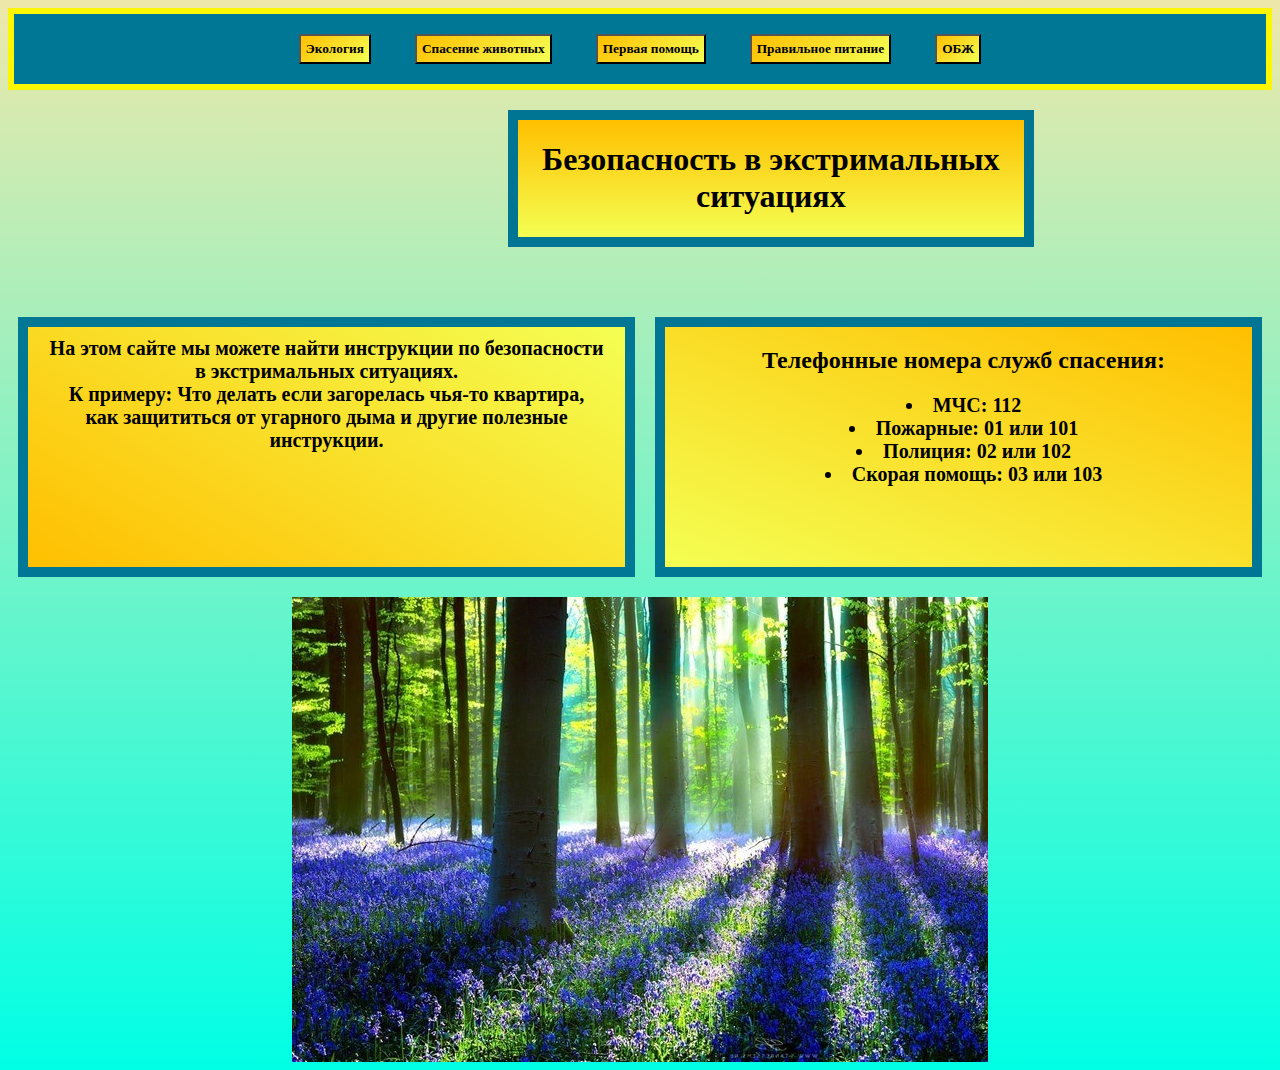
<file: index.html>
<html>

<head>
    <style>
        @import url('https://fonts.googleapis.com/css2?family=Rampart+One&display=swap');
    </style>
    
    <title>Главная страница</title>
    <link rel="stylesheet" href="style3.css">
</head>
<body>
    
    <div>
        <div id="pan">
            <a href="ecology.html"><input class="but" type="button" value="Экология"></a>
            <a href="saveanimals.html"><input class="but" type="button" value="Спасение животных"></a>
            <a href="Первая помощь(главная страница).html"><input class="but" type="button" value="Первая помощь"></a>
            <a href="diet.html"><input class="but" type="button" value="Правильное питание"></a>
            <a href="obj.html"><input class="but" type="button" value="ОБЖ"></a>
        </div>
    <div id="b">
       <h1 class="header">Безопасность в экстримальных ситуациях </h1> 
    </div>
    <div id="duv">
                    <div id="op">
                        На этом сайте мы можете найти инструкции по безопасности<br/>
                        в экстримальных ситуациях.<br/>
                        К примеру: Что делать если загорелась чья-то квартира,<br/>
                        как защититься от угарного дыма и другие полезные инструкции.
                    </div>
                    <div id="dav">
                        <h2 >
                            Телефонные номера служб спасения:
                        </h2>
                        <lu id="lua">
                            <li>МЧС: 112</li>
                            <li>Пожарные: 01  или 101  </li>
                            <li>Полиция: 02 или 102</li>
                            <li>Скорая помощь: 03 или 103</li>
                        </lu>
                    </div>
                    
              
    </div>
    <div id="var">  <img src="kar.jpg">
    </div>
    
    </div>
    
</body>
</html>
</file>
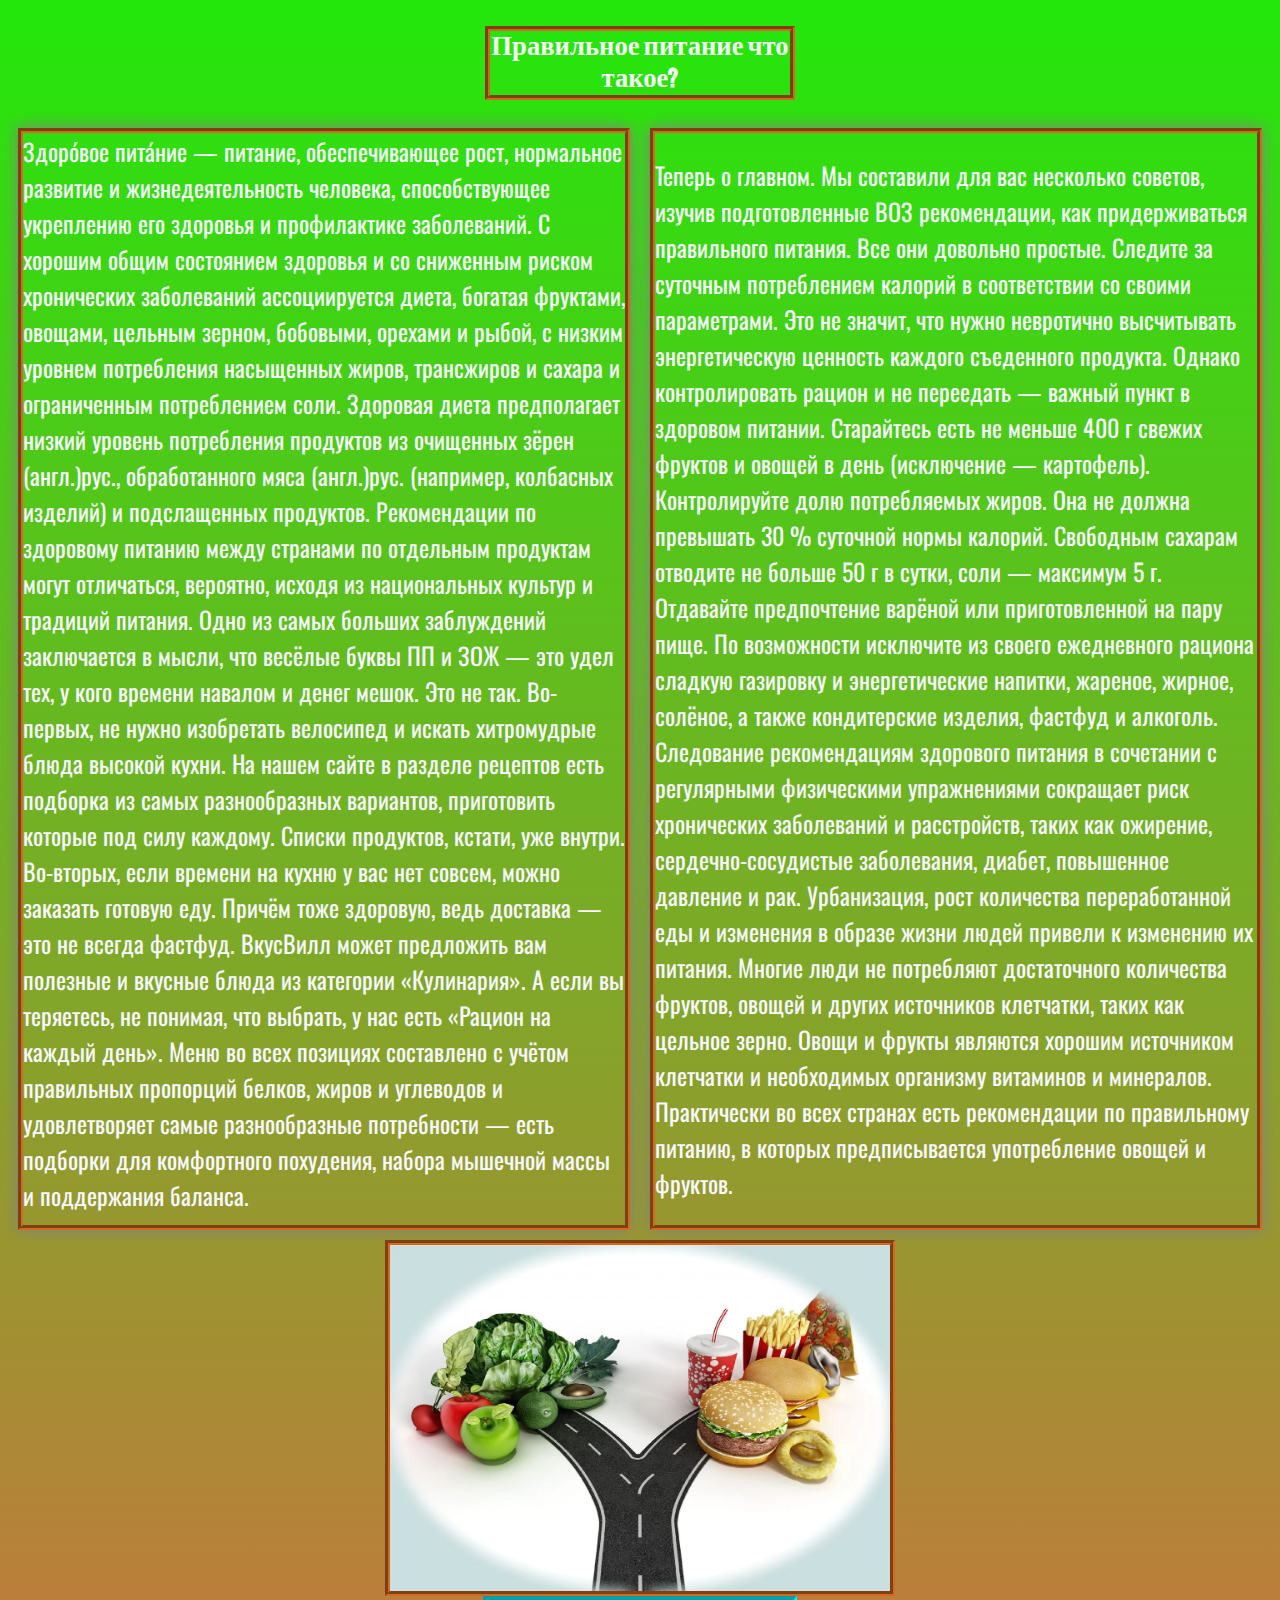
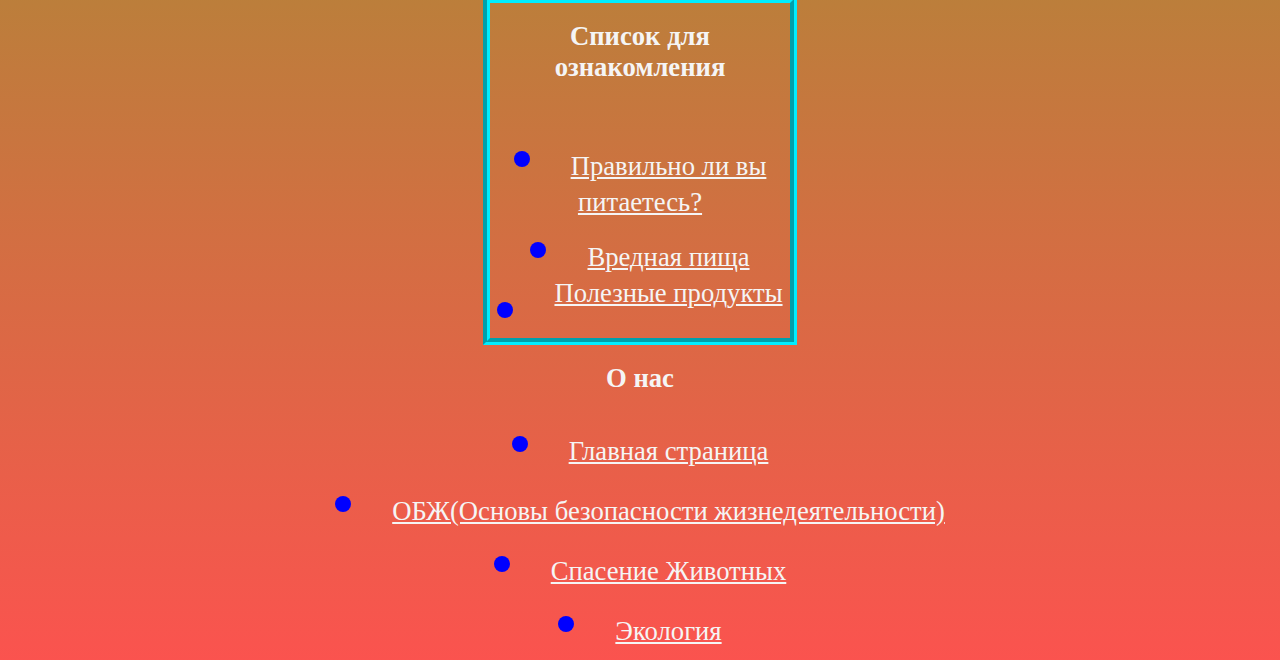
<file: diet.html>
<html>
    <head>
        <title>Всё Про ПП</title>
        <link rel="stylesheet"href="zadanie.css"/>
    </head>
    <body>
        <div id="a3"><h1 id="a1">Правильное питание что такое?</h1></div>
        <div id="a12">
            <div id="a13">
                Здорóвое питáние — питание, обеспечивающее рост, нормальное развитие и жизнедеятельность человека, способствующее укреплению его здоровья и профилактике заболеваний. С хорошим общим состоянием здоровья и со сниженным риском хронических заболеваний ассоциируется диета, богатая фруктами, овощами, цельным зерном, бобовыми, орехами и рыбой, с низким уровнем потребления насыщенных жиров, трансжиров и сахара и ограниченным потреблением соли. Здоровая диета предполагает низкий уровень потребления продуктов из очищенных зёрен  (англ.)рус., обработанного мяса  (англ.)рус. (например, колбасных изделий) и подслащенных продуктов. Рекомендации по здоровому питанию между странами по отдельным продуктам могут отличаться, вероятно, исходя из национальных культур и традиций питания.
                Одно из самых больших заблуждений заключается в мысли, что весёлые буквы ПП и ЗОЖ — это удел тех, у кого времени навалом и денег мешок. Это не так.

                Во-первых, не нужно изобретать велосипед и искать хитромудрые блюда высокой кухни. На нашем сайте в разделе рецептов есть подборка из самых разнообразных вариантов, приготовить которые под силу каждому. Списки продуктов, кстати, уже внутри.
                
                Во-вторых, если времени на кухню у вас нет совсем, можно заказать готовую еду. Причём тоже здоровую, ведь доставка — это не всегда фастфуд. ВкусВилл может предложить вам полезные и вкусные блюда из категории «Кулинария». А если вы теряетесь, не понимая, что выбрать, у нас есть «Рацион на каждый день». Меню во всех позициях составлено с учётом правильных пропорций белков, жиров и углеводов и удовлетворяет самые разнообразные потребности — есть подборки для комфортного похудения, набора мышечной массы и поддержания баланса.

            </div>
            <div id="a4"><p id="a2">Теперь о главном. Мы составили для вас несколько советов, изучив подготовленные ВОЗ рекомендации, как придерживаться правильного питания. Все они довольно простые.

                Следите за суточным потреблением калорий в соответствии со своими параметрами. Это не значит, что нужно невротично высчитывать энергетическую ценность каждого съеденного продукта. Однако контролировать рацион и не переедать — важный пункт в здоровом питании.
                Старайтесь есть не меньше 400 г свежих фруктов и овощей в день (исключение — картофель).
                Контролируйте долю потребляемых жиров. Она не должна превышать 30 % суточной нормы калорий.
                Свободным сахарам отводите не больше 50 г в сутки, соли — максимум 5 г.
                Отдавайте предпочтение варёной или приготовленной на пару пище.
                По возможности исключите из своего ежедневного рациона сладкую газировку и энергетические напитки, жареное, жирное, солёное, а также кондитерские изделия, фастфуд и алкоголь.

            Следование рекомендациям здорового питания в сочетании с регулярными физическими упражнениями сокращает риск хронических заболеваний и расстройств, таких как ожирение, сердечно-сосудистые заболевания, диабет, повышенное давление и рак. Урбанизация, рост количества переработанной еды и изменения в образе жизни людей привели к изменению их питания. Многие люди не потребляют достаточного количества фруктов, овощей и других источников клетчатки, таких как цельное зерно. Овощи и фрукты являются хорошим источником клетчатки и необходимых организму витаминов и минералов. Практически во всех странах есть рекомендации по правильному питанию, в которых предписывается употребление овощей и фруктов.
            
                </p></div>
            </div>
        
            
            <div id="a5"><img id="a6" src="eda.jpg"></div>
            <div id="a10"> <h1>Список для ознакомления<ul></h1>
            <div id="a7"><li><a href="https://testometrika.com/health/whether-you-have-food/?ysclid=l5gjfsek6v458694822">Правильно ли вы питаетесь?</a></li></div>
            <div id="a8"><li><a href="https://rskrf.ru/tips/obzory-i-topy/10-yadovitykh-produktov-na-vashey-kukhne/?ysclid=l5gkpvzwjf290649052">Вредная пища</a></li></div>
            <div id="a9"><li></li><a href="https://the-challenger.ru/eda/kak-pravilno-eda-new/50-samy-h-polezny-h-produktov-na-planete-z/?ysclid=l5gkzbfotf96917753">Полезные продукты</a></div></div></div>
           <div id="a14"></div> <h1>О нас</h1></div>
            <li><a href="index.html">Главная страница</a></li>
            <li><a href="obj.html">ОБЖ(Основы безопасности жизнедеятельности)</a></li>
            <li><a href="saveanimals.html">Спасение Животных</a></li>
            <li><a href="ecology.html">Экология</a></li>
        </body>
</html>
</file>
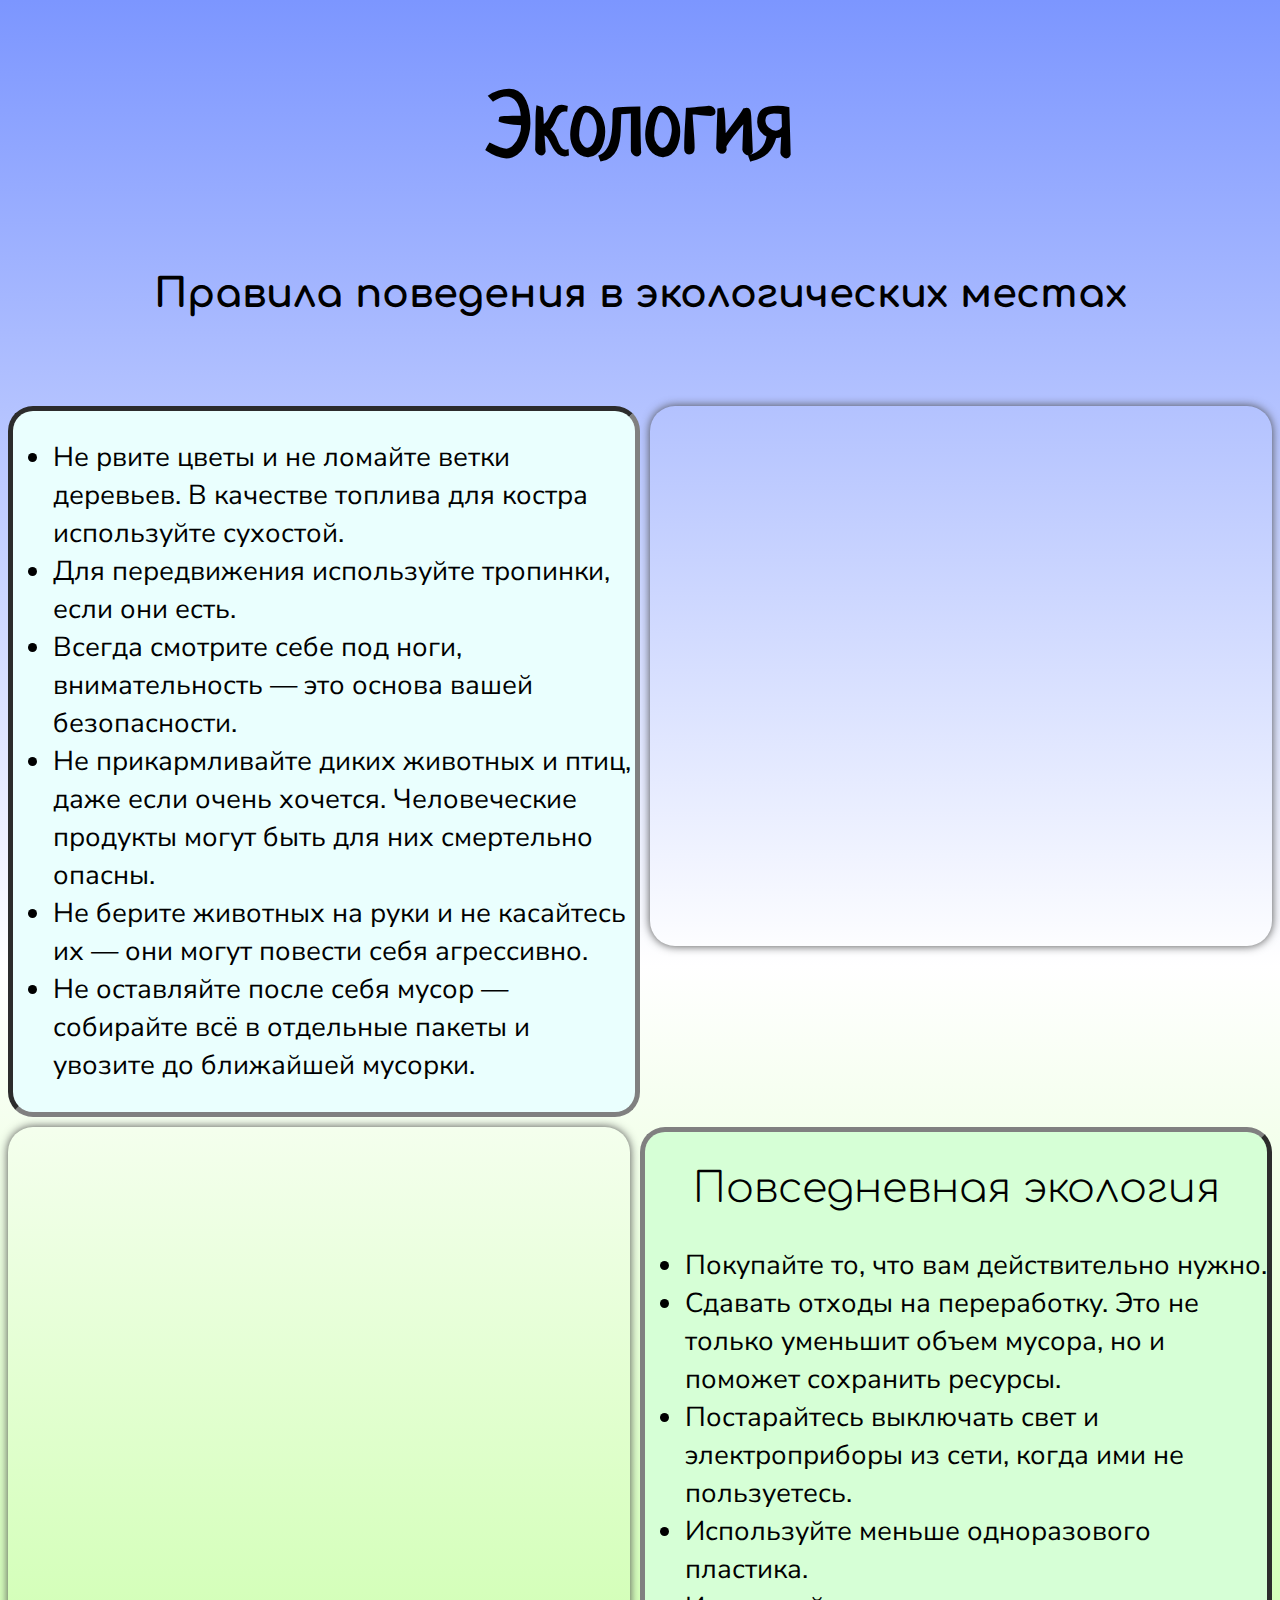
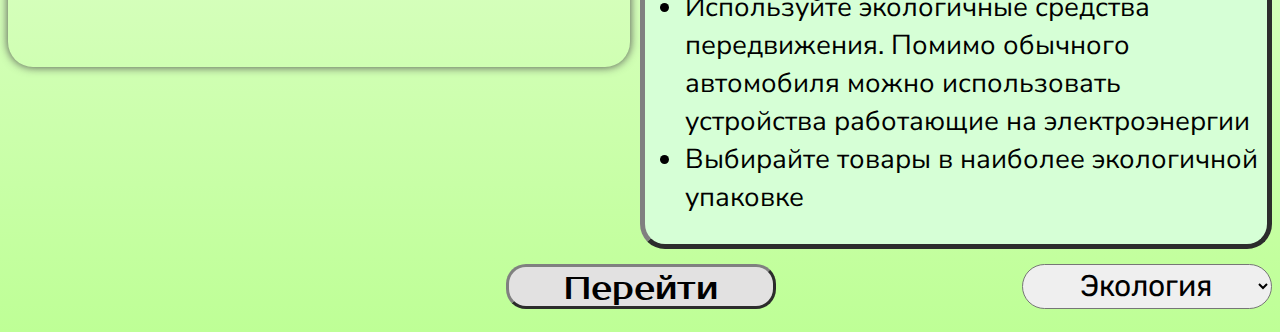
<file: ecology.html>
<html>
<head>
<title>Экология</title>

    <link rel="stylesheet" href="ecologystyle.css"/>
    <style>
        @import url('https://fonts.googleapis.com/css2?family=Neucha&display=swap');
    </style>
    <style>
    @import url('https://fonts.googleapis.com/css2?family=Comfortaa&display=swap');
    </style>
    <style>
        @import url('https://fonts.googleapis.com/css2?family=Nunito+Sans:wght@300&display=swap');
    </style>
    <style>
        @import url('https://fonts.googleapis.com/css2?family=Prosto+One&display=swap');
        </style>
        <style>
            @import url('https://fonts.googleapis.com/css2?family=Rubik&display=swap');
            </style>

</head>
<body>
   
    <div id="fx">
    <div id="d1">
       <h1 >Экология</h1>
    </div>
    <div id="d2"><h2 >Правила поведения в экологических местах</h2></div>
    </div>
    
<div id="fx1">
    <div id="text">
        <ul>
            <li>Не рвите цветы и не ломайте ветки деревьев. В качестве топлива для костра используйте сухостой.</li>
            <li>Для передвижения используйте тропинки, если они есть.</li>
            <li>Всегда смотрите себе под ноги, внимательность — это основа вашей безопасности.</li>
            <li>Не прикармливайте диких животных и птиц, даже если очень хочется. Человеческие продукты могут быть для них смертельно опасны.</li>
            <li>Не берите животных на руки и не касайтесь их — они могут повести себя агрессивно. </li>
            <li>Не оставляйте после себя мусор — собирайте всё в отдельные пакеты и увозите до ближайшей мусорки.</li>
        </ul>
    </div>
    <div id="vid2">
       <a href="https://ru.unesco.org"> 
        <iframe class='myvideo' src="https://www.youtube.com/embed/oP_AnDErhek?autoplay=1" title="YouTube video player" frameborder="0" allow="accelerometer; autoplay; clipboard-write; encrypted-media; gyroscope; picture-in-picture" allowfullscreen></iframe>
       </a>

    </div>
</div>



    <div id="fx2">
    <div id="vid">
        <a href="https://recyclemag.ru/article/laifhakov-kotorie-pomogut-sdelat-zhizn-ekologichnee"><iframe class='myvideo' src="https://www.youtube.com/embed/oP_AnDErhek?autoplay=1" title="YouTube video player" frameborder="0" allow="accelerometer; autoplay; clipboard-write; encrypted-media; gyroscope; picture-in-picture" allowfullscreen></iframe></a>
    </div>
    <div id="text2">
            <h2 id="h1_2">Повседневная экология</h2>
        <ul>
                <li>Покупайте то, что вам действительно нужно.</li>
                <li>Сдавать отходы на переработку. Это не только уменьшит объем мусора, но и поможет сохранить ресурсы.</li>
                <li>Постарайтесь выключать свет и электроприборы из сети, когда ими не пользуетесь.</li>
                <li>Используйте меньше одноразового пластика.</li>
                <li>Используйте экологичные средства передвижения. Помимо обычного автомобиля можно использовать устройства работающие на электроэнергии</li>
                <li>Выбирайте товары в наиболее экологичной упаковке</li>
        </ul>
    </div>

</div>
<div id="knop">
    <div id="home">
        <a id="refr" href="ecology.html"><input onmouseenter="abc()" onmouseleave="def()" type="button" id="send" value="Перейти"></a>
    </div>
    
    <select id="other" onchange="change_select()">
        <option value="ecology.html">Экология</option>
        <option value="Первая помощь(главная страница).html">Про первую помощь </option>
        <option value="saveanimals.html">Спасение животных </option>
        <option value="diet.html">Правильное питание </option>
        <option value="obj.html">ОБЖ </option>
        <option value="index.html">Главная </option>
    </select>
</div>
</body>
<script> 
    var jmk = document.getElementById("send");
    function abc(){
        jmk.setAttribute("value", "тык");
    }
    var jmk = document.getElementById("send");
    function def(){
        jmk.setAttribute("value", "На главную");
    }
    function change_select(){
        var sel = document.getElementById("other")
        document.getElementById('refr').setAttribute('href', sel.value)
    }

</script>
</html>
</file>
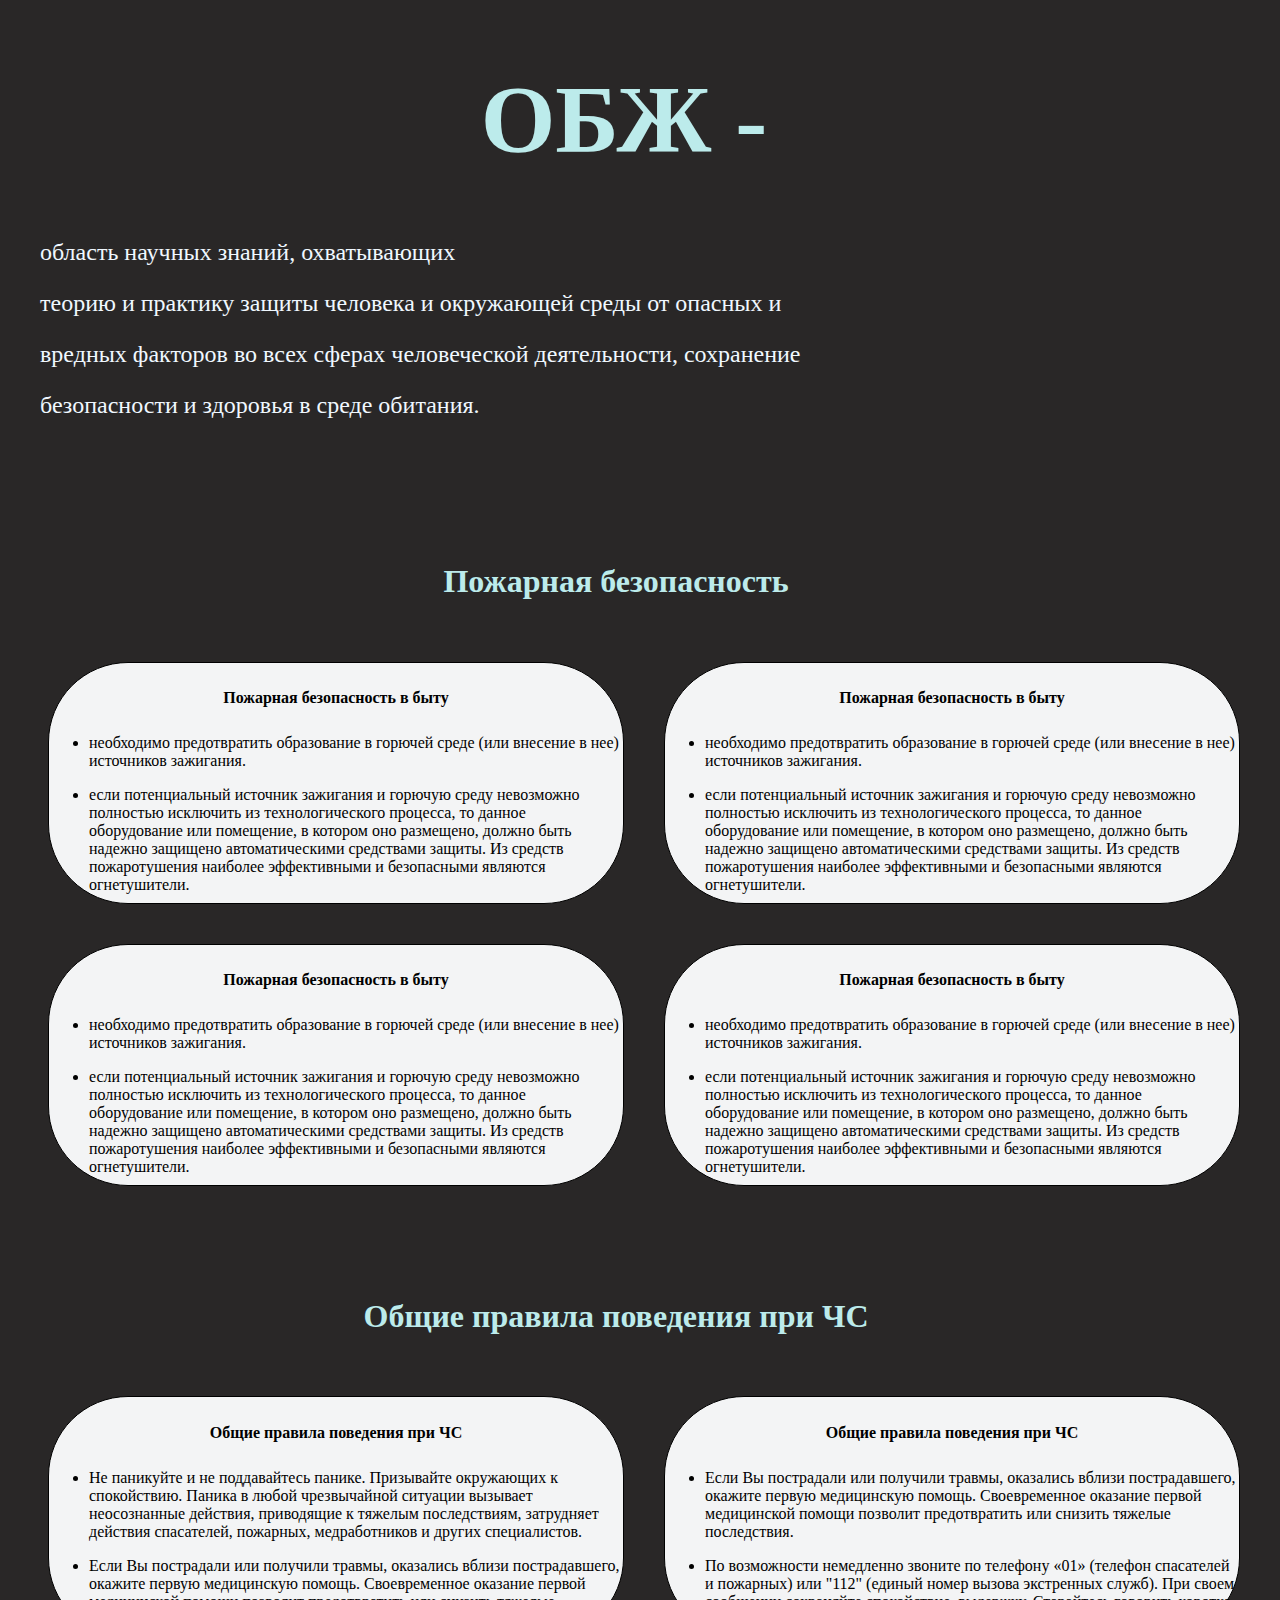
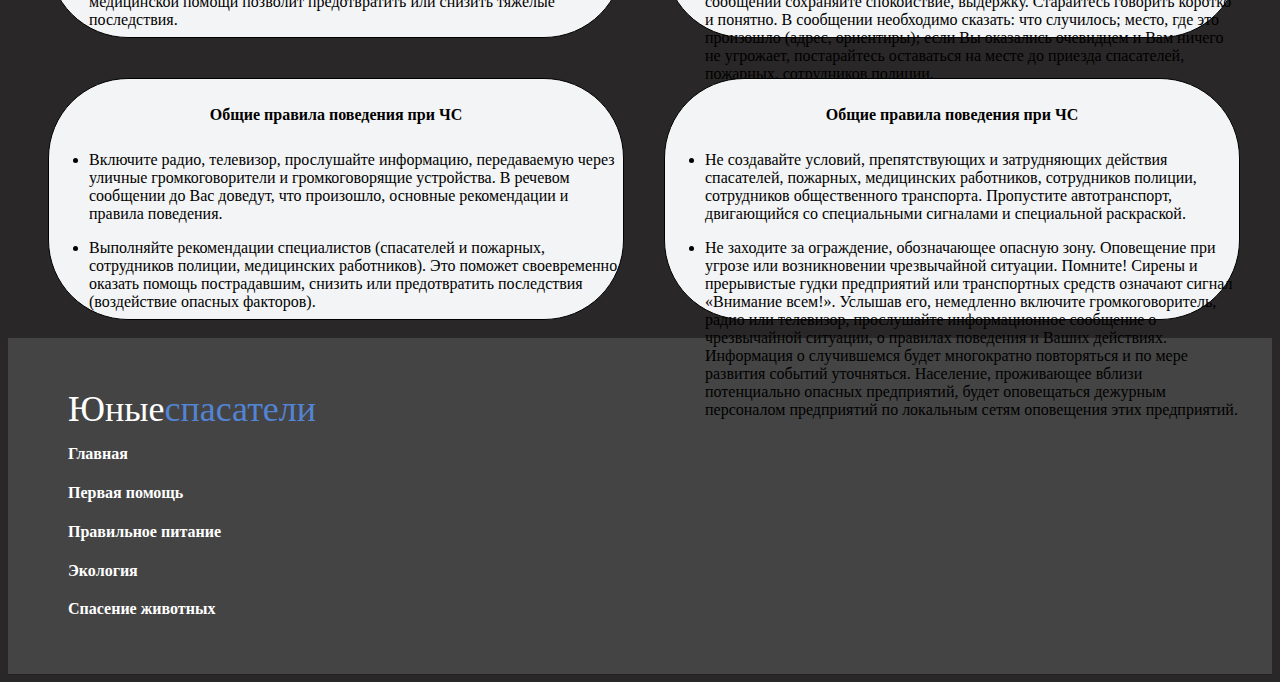
<file: obj.html>
<!DOCTYPE html>
<html lang="en">
<head>
  <script
  src="https://code.jquery.com/jquery-3.6.0.js"
  integrity="sha256-H+K7U5CnXl1h5ywQfKtSj8PCmoN9aaq30gDh27Xc0jk="
  crossorigin="anonymous"></script>
    <meta charset="UTF-8">
    <meta http-equiv="X-UA-Compatible" content="IE=edge">
    <meta name="viewport" content="width=device-width, initial-scale=1.0">
    <link href="https://cdn.jsdelivr.net/npm/bootstrap@5.0.1/dist/css/bootstrap.min.css" rel="stylesheet" integrity="sha384-+0n0xVW2eSR5OomGNYDnhzAbDsOXxcvSN1TPprVMTNDbiYZCxYbOOl7+AMvyTG2x" crossorigin="anonymous">
    <link rel="stylesheet" href="objstyle.css">
    <title>ОБЖ</title>
</head>
<body id="scroll" onscroll="scroll()">
  <div id="topdiv"></div>
  <a class="btn1" href="#topdiv"></a>
  <a class="btn2" href="#botdiv"></a>
      <h1 align="center" class="hglav">ОБЖ  -</h1>
      <div class="txt1">
        <p> область научных знаний, охватывающих</p>
        <p>теорию и практику защиты человека и окружающей среды от опасных и</p>
        <p>вредных факторов во всех сферах человеческой деятельности, сохранение</p>
        <p>безопасности и здоровья в среде обитания.</p>
      </div>
      <h1 align="center" class="hglav2">Пожарная безопасность</h1>
      <div id="cont1">
        <div id="blok1" onclick="pok(0)" class="blocks" style="height: 15rem;">
          <h5 class="hglavmini">Пожарная безопасность в быту</h5>
          <p class="text_fire">
            <ul><li>необходимо предотвратить образование в горючей среде (или внесение в нее) источников зажигания.</li></ul>
          </p>
          <p class="text_fire">
            <ul><li>если потенциальный источник зажигания и горючую среду невозможно полностью исключить из технологического процесса, 
              то данное оборудование или помещение, в котором оно размещено, должно быть надежно защищено автоматическими средствами защиты. 
              Из средств пожаротушения наиболее эффективными и безопасными являются огнетушители.</li></ul>
          </p>
        </div>
        <div id="blok2" onclick="pok(1)" class="blocks" style="height: 15rem;">
          <h5 class="hglavmini">Пожарная безопасность в быту</h5>
          <p class="text_fire">
            <ul><li>необходимо предотвратить образование в горючей среде (или внесение в нее) источников зажигания.</li></ul>
          </p>
          <p class="text_fire">
            <ul><li>если потенциальный источник зажигания и горючую среду невозможно полностью исключить из технологического процесса, 
              то данное оборудование или помещение, в котором оно размещено, должно быть надежно защищено автоматическими средствами защиты. 
              Из средств пожаротушения наиболее эффективными и безопасными являются огнетушители.</li></ul>
          </p>
        </div>
      </div>
      <div id="cont2">
        <div  onclick="pok(2)" class="blocks" style="height: 15rem;">
          <h5 class="hglavmini">Пожарная безопасность в быту</h5>
          <p class="text_fire">
            <ul><li>необходимо предотвратить образование в горючей среде (или внесение в нее) источников зажигания.</li></ul>
          </p>
          <p class="text_fire">
            <ul><li>если потенциальный источник зажигания и горючую среду невозможно полностью исключить из технологического процесса, 
              то данное оборудование или помещение, в котором оно размещено, должно быть надежно защищено автоматическими средствами защиты. 
              Из средств пожаротушения наиболее эффективными и безопасными являются огнетушители.</li></ul>
          </p>
        </div>
        <div  onclick="pok(3)" class="blocks" style="height: 15rem;">
          <h5 class="hglavmini">Пожарная безопасность в быту</h5>
          <p class="text_fire">
            <ul><li>необходимо предотвратить образование в горючей среде (или внесение в нее) источников зажигания.</li></ul>
          </p>
          <p class="text_fire">
            <ul><li>если потенциальный источник зажигания и горючую среду невозможно полностью исключить из технологического процесса, 
              то данное оборудование или помещение, в котором оно размещено, должно быть надежно защищено автоматическими средствами защиты. 
              Из средств пожаротушения наиболее эффективными и безопасными являются огнетушители.</li></ul>
          </p>
        </div>      
      </div>
      <h1 align="center" class="hglav3">Общие правила поведения при ЧС</h1>
      <div id="cont1">
      <div id="blok1" onclick="pok(4)" class="blocks" style="height: 15rem;">
        <h5 class="hglavmini">Общие правила поведения при ЧС</h5>
        <p class="text_fire">
          <ul><li> Не паникуйте и не поддавайтесь панике. Призывайте окружающих к спокойствию. 
            Паника в любой чрезвычайной ситуации вызывает неосознанные действия, приводящие к тяжелым последствиям, затрудняет действия спасателей, 
            пожарных, медработников и других специалистов.</li></ul>
        </p>
        <p class="text_fire">
          <ul><li> Если Вы пострадали или получили травмы, оказались вблизи пострадавшего, 
            окажите первую медицинскую помощь. Своевременное оказание первой медицинской помощи позволит предотвратить или снизить тяжелые последствия.</li></ul>
        </p>
      </div>
      <div id="blok2" onclick="pok(5)" class="blocks" style="height: 15rem;">
        <h5 class="hglavmini">Общие правила поведения при ЧС</h5>
        <p class="text_fire">
          <ul><li> Если Вы пострадали или получили травмы, оказались вблизи пострадавшего, окажите первую медицинскую помощь. 
            Своевременное оказание первой медицинской помощи позволит предотвратить или снизить тяжелые последствия.</li></ul>
        </p>
        <p class="text_fire">
          <ul><li>По возможности немедленно звоните по телефону «01» (телефон спасателей и пожарных) или "112" (единый номер вызова экстренных служб). 
            При своем сообщении сохраняйте спокойствие, выдержку. Старайтесь говорить коротко и понятно. В сообщении необходимо сказать: что случилось;
            место, где это произошло (адрес, ориентиры); если Вы оказались очевидцем и Вам ничего не угрожает, постарайтесь оставаться на месте до приезда спасателей, пожарных, 
            сотрудников полиции.</li></ul>
        </p>
      </div>
    </div>
    <div id="cont2">
      <div  onclick="pok(6)" class="blocks" style="height: 15rem;">
        <h5 class="hglavmini">Общие правила поведения при ЧС</h5>
        <p class="text_fire">
          <ul><li> Включите радио, телевизор, прослушайте информацию, передаваемую через уличные громкоговорители и громкоговорящие устройства. 
            В речевом сообщении до Вас доведут, что произошло, основные рекомендации и правила поведения.</li></ul>
        </p>
        <p class="text_fire">
          <ul><li> Выполняйте рекомендации специалистов (спасателей и пожарных, сотрудников полиции, медицинских работников). 
            Это поможет своевременно оказать помощь пострадавшим, снизить или предотвратить последствия (воздействие опасных факторов).</li></ul>
        </p>
      </div>
      <div  onclick="pok(7)" class="blocks" style="height: 15rem;">
        <h5 class="hglavmini">Общие правила поведения при ЧС</h5>
        <p class="text_fire">
          <ul><li>Не создавайте условий, препятствующих и затрудняющих действия спасателей, пожарных, медицинских работников, сотрудников полиции, сотрудников общественного транспорта. 
            Пропустите автотранспорт, двигающийся со специальными сигналами и специальной раскраской.</li></ul>
        </p>
        <p class="text_fire">
          <ul><li>Не заходите за ограждение, обозначающее опасную зону. Оповещение при угрозе или возникновении чрезвычайной ситуации. 
            Помните! Сирены и прерывистые гудки предприятий или транспортных средств означают сигнал «Внимание всем!». 
            Услышав его, немедленно включите громкоговоритель, радио или телевизор, прослушайте информационное сообщение о чрезвычайной ситуации, о правилах поведения и Ваших действиях. 
            Информация о случившемся будет многократно повторяться и по мере развития событий уточняться. 
            Население, проживающее вблизи потенциально опасных предприятий, будет оповещаться дежурным персоналом предприятий по локальным сетям оповещения этих предприятий.</li></ul>
        </p>
      </div>      
    </div>
    <section></section>
<footer class="footer-distributed">

      <div class="footer-left">

        <h3>Юные<span>спасатели</span></h3>
          <p class="footer-links"><a href="index.html" class="link-1">Главная</a></p>       
          <p class="footer-links"><a href="Первая помощь(главная страница).html">Первая помощь</a> </p>       
          <p class="footer-links"><a href="diet.html">Правильное питание</a></p>       
          <p class="footer-links"><a href="ecology.html">Экология</a></p>        
          <p class="footer-links"><a href="saveanimals.html">Спасение животных</a></p>          
      </div>
    </footer>
    <div id="botdiv"></div>
      <script src="script.js"></script>
</body>
</html>
</file>
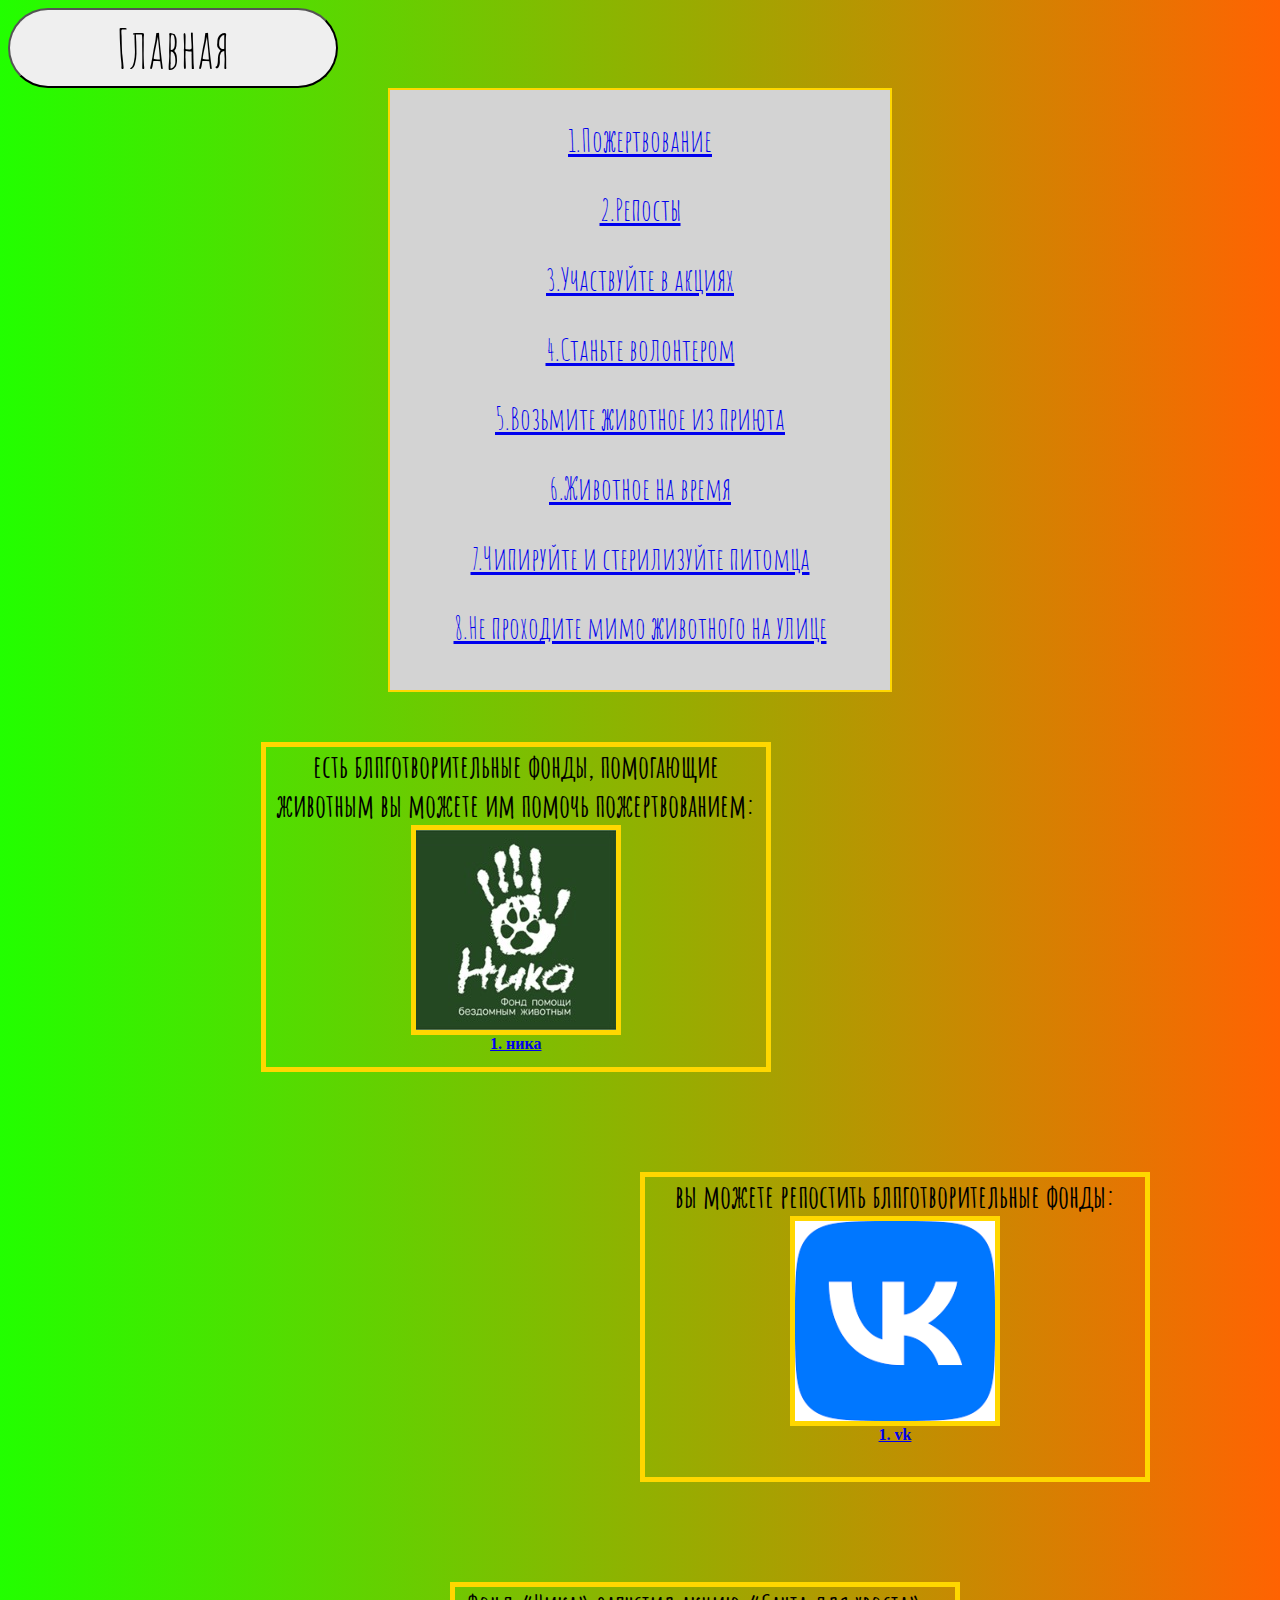
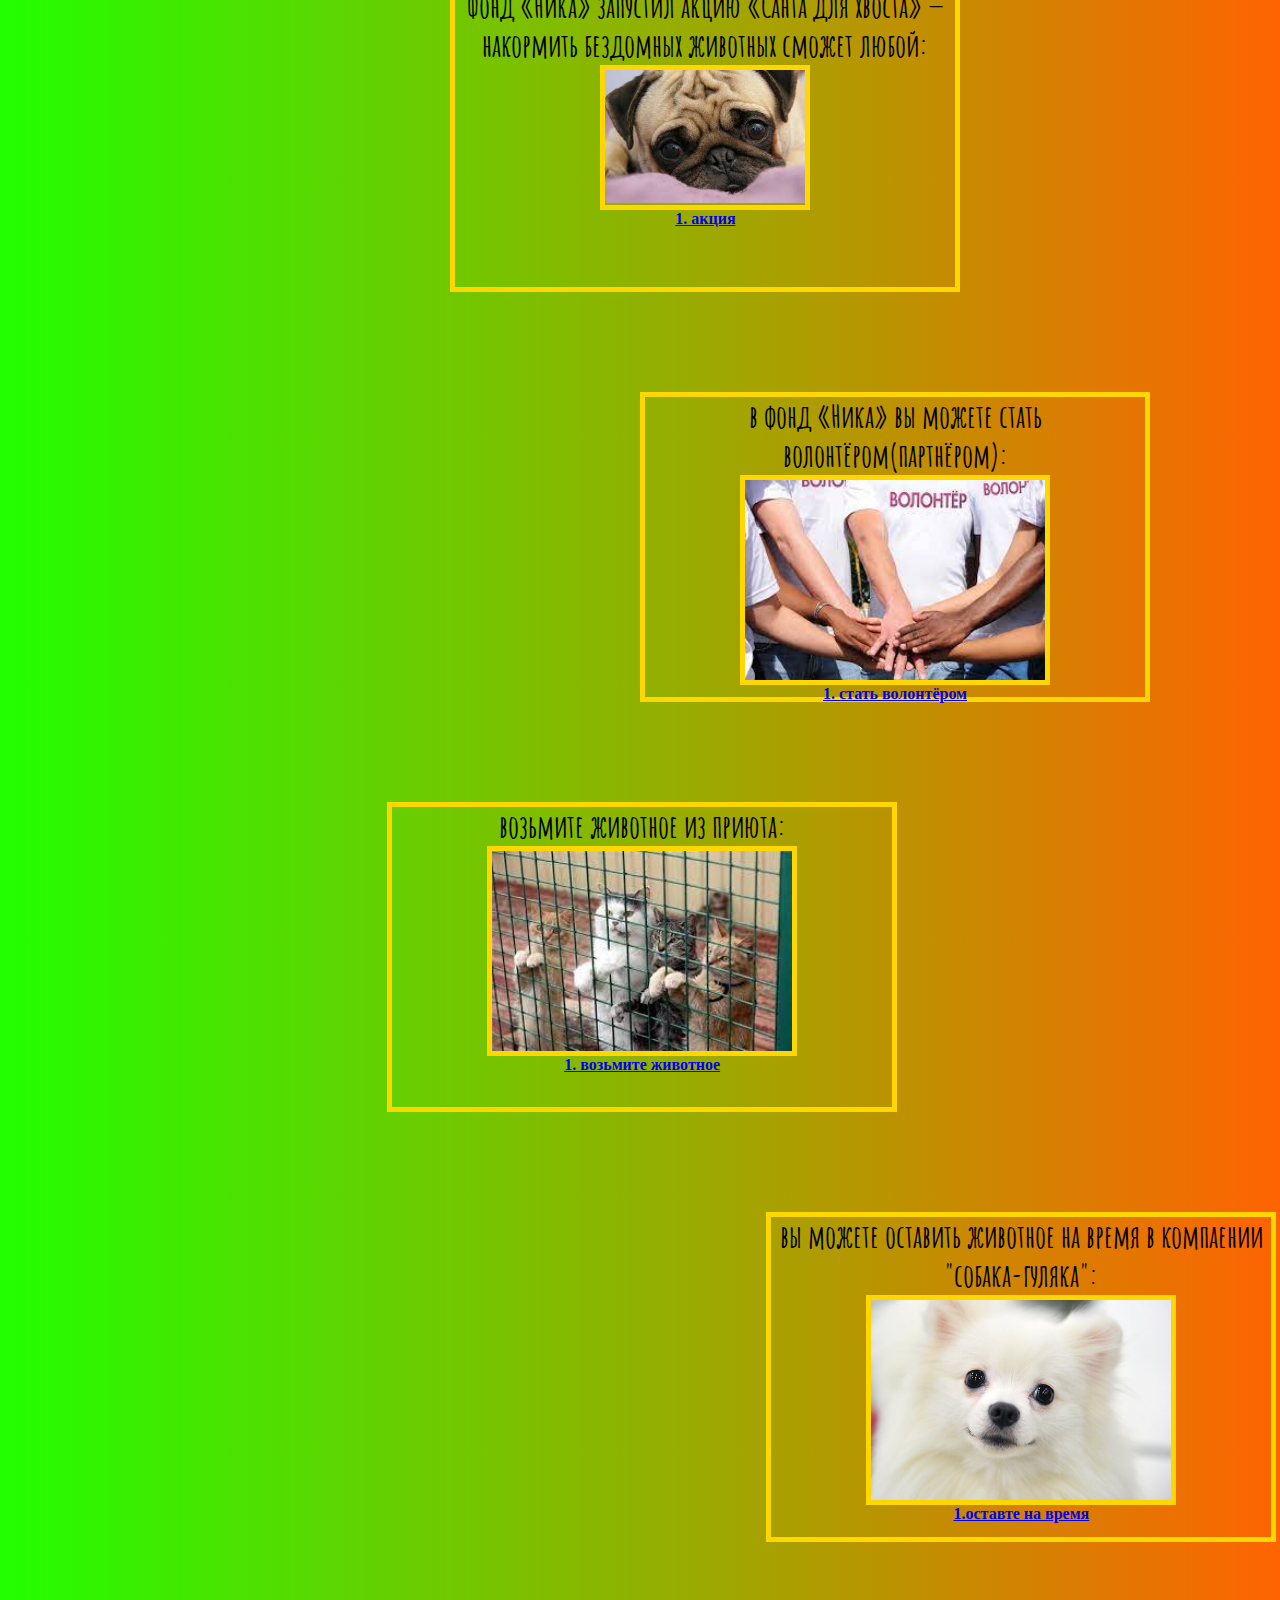
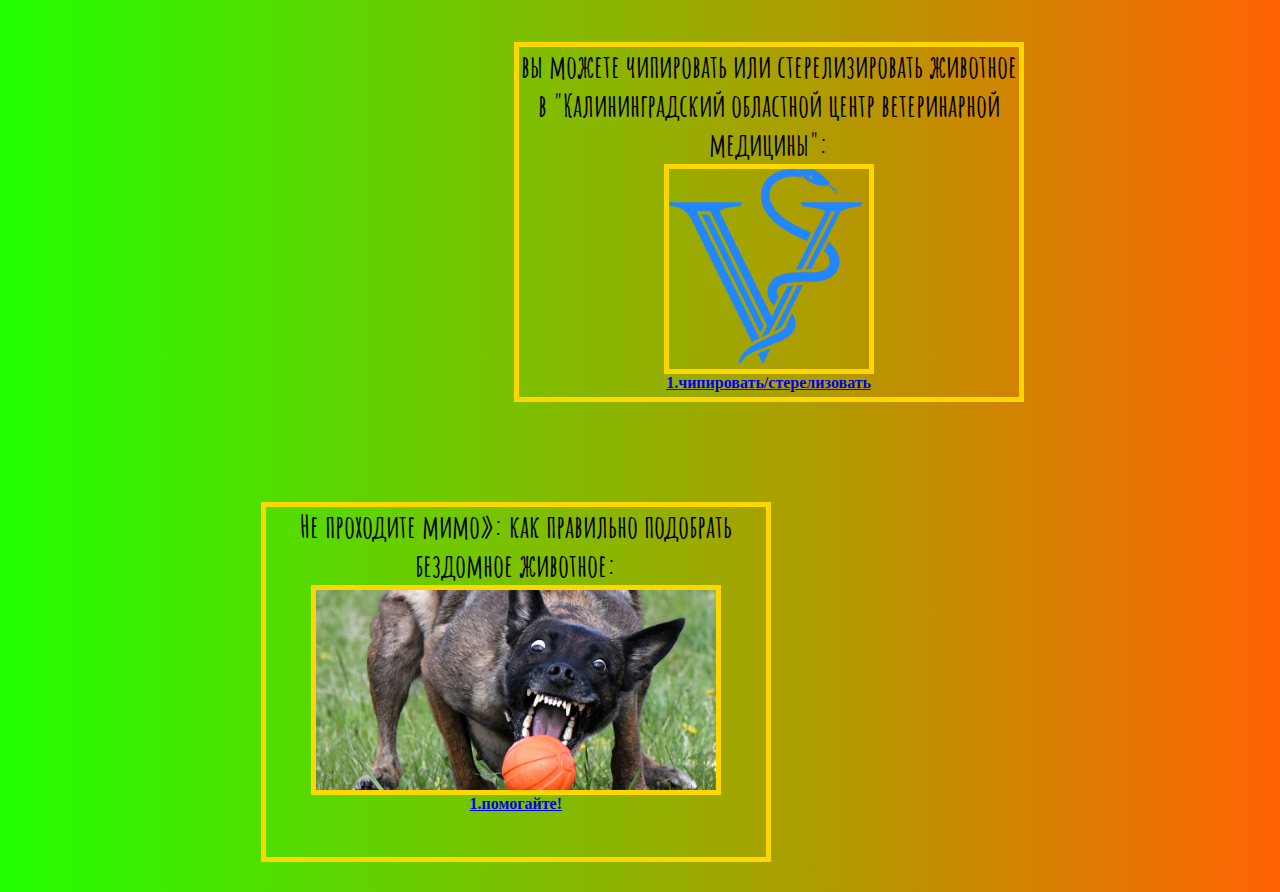
<file: saveanimals.html>
<!DOCTYPE html>
<html lang="ru">
    <head>
        <meta charset="UTF-8">
        <meta http-equiv="X-UA-Compatible" content="IE=edge">
        <meta name="viewport" content="width=device-width, initial-scale=1.0">
        <title>спасение животных</title>
        <link rel="stylesheet" href="saveanimalsstyle.css" /> 
    </head>
    <body>
        <div class="fr1">
            <div class="text1"><a href="index.html"><input type="button" class="text1" value="Главная"/></a></div>
        </div>
        <div align="center">
        <div  class="text3">
            
                <a href="#i1"><p>1.Пожертвование</p></a>
                <a href="#i2"><p>2.Репосты </p></a>
                <a href="#i3"><p>3.Участвуйте в акциях </p></a>
                <a href="#i4"><p>4.Станьте волонтером </p></a>
                <a href="#i5"><p>5.Возьмите животное из приюта </p></a>
                <a href="#i6"><p>6.Животное на время  </p></a>
                <a href="#i7"><p>7.Чипируйте и стерилизуйте питомца</p> </a>
                <a href="#i8"><p>8.Не проходите мимо животного на улице </p></a>
        </div>
        </div>
        <div align="center" id="i1" class="info1">
            <div class="text4">
                <b>есть блпготворительные фонды, помогающие животным вы можете им помочь пожертвованием:</b>
            </div>
            <div class="inf_1">
            </div>
            <div>
                <a href="https://www.fond-nika.ru/"><b>1. ника </b></a>
            </div>
        </div>
        
        <div align="center" id="i2" class="info2">
            <div class="text4">
                <b>вы можете репостить блпготворительные фонды:</b>
            </div>
            <div class="inf_2">
            </div>
            <div>
                <a href="https://vk.com/"><b>1. vk </b></a>
            </div>
        </div>

        <div align="center" id="i3" class="info3">
            <div class="text4">
                <b>Фонд «Ника» запустил акцию «Санта для хвоста» — накормить бездомных животных сможет любой:</b>
            </div>
            <div class="inf_3">
            </div>
            <div>
                <a href="https://donation.fond-nika.ru/"><b>1. акция </b></a>
            </div>
        </div>

        <div align="center" id="i4" class="info4">
            <div class="text4">
                <b>в фонд «Ника» вы можете стать волонтёром(партнёром):</b>
            </div>
            <div class="inf_4">
            </div>
            <div>
                <a href="https://www.fond-nika.ru/partner"><b>1. cтать волонтёром </b></a>
            </div>
        </div>

        <div align="center" id="i5" class="info5">
            <div class="text4">
                <b>возьмите животное из приюта:</b>
            </div>
            <div class="inf_5">
            </div>
            <div>
                <a href="https://www.newkaliningrad.ru/catalog/4880815-slomannye-igrushki-pomoshch-starym-koshkam-i-sobakam.html"><b>1. возьмите животное </b></a>
            </div>
        </div>

        <div align="center" id="i6" class="info6">
            <div class="text4">
                <b>вы можете оставить животное на время в компаении "собака-гуляка":</b>
            </div>
            <div class="inf_6">
            </div>
            <div>
                <a href="https://dog-walk.ru/"><b>1.оставте на время</b></a>
            </div>
        </div>

        <div align="center" id="i7" class="info7">
            <div class="text4">
                <b>вы можете чипировать или стерелизировать животное в "Калининградский областной центр ветеринарной медицины":</b>
            </div>
            <div class="inf_7">
            </div>
            <div>
                <a href="https://vetmed39.ru/chipirovanie"><b>1.чипировать/стерелизовать</b></a>
            </div>
        </div>

        <div align="center" id="i8" class="info8">
            <div class="text4">
                <b>Не проходите мимо»: как правильно подобрать бездомное животное:</b>
            </div>
            <div class="inf_8">
            </div>
            <div>
                <a href="https://www.newkaliningrad.ru/news/community/4948050-ne-prokhodite-mimo-kak-pravilno-podobrat-bezdomnoe-zhivotnoe.html"><b>1.помогайте! </b></a>
            </div>
        </div>
    </body>
</html>
</file>
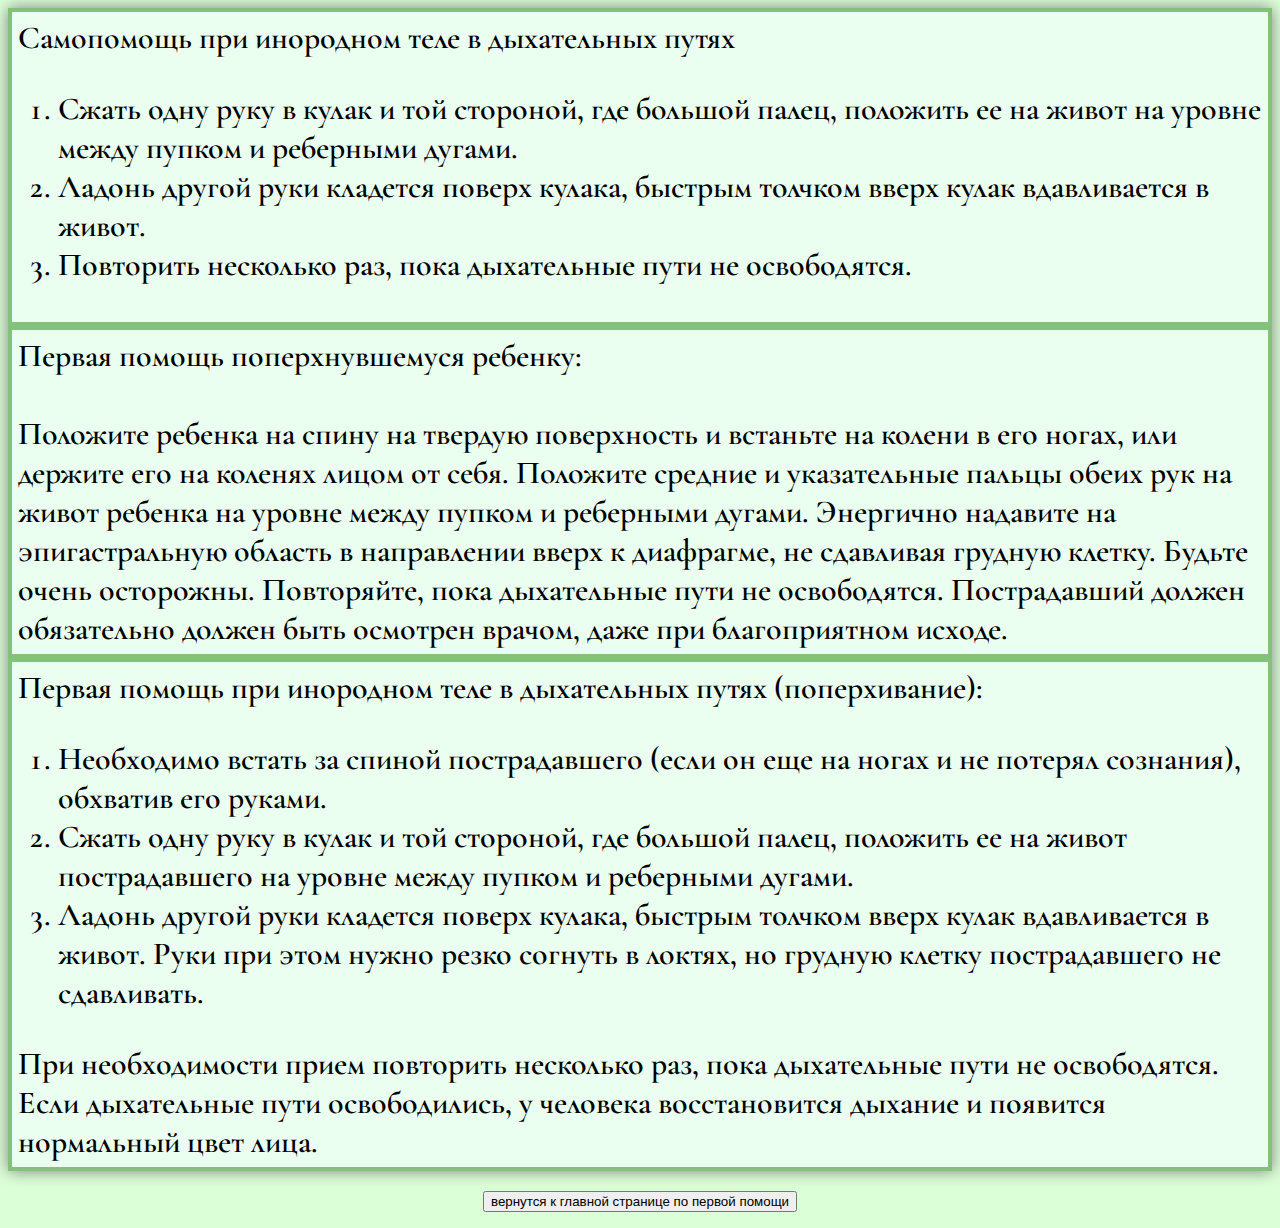
<file: Инородное тело в дыхательных путях.html>
<html>
    <head>
        <title>Инородное тело в дыхательных путях</title>
        <style>
            @import url('https://fonts.googleapis.com/css2?family=Cormorant+Garamond:wght@500&display=swap');
            body{
                background-color: rgb(219, 255, 214);
                font-family: 'Cormorant Garamond';
                font-weight: 600;
            }
            #ramka{
                border: 4px solid rgb(132, 194, 124);
                background-color: rgb(234, 255, 239);
                padding: 6px;
                font-size: xx-large;
            }
            #ramka2{
                border: 4px solid rgb(132, 194, 124);
                background-color: rgb(234, 255, 239);
                padding: 6px;
                font-size: xx-large;
            }
                #ramka3{
                border: 4px solid rgb(132, 194, 124);
                background-color: rgb(234, 255, 239);
                padding: 6px;
                font-size: xx-large;
            }
            #button2{
                text-align: center;
            }
            #shadow{
                box-shadow: 0px 0px 15px gray;
            }
        </style>
    </head>
    <body>
        <div id="shadow">        
            <div id="ramka3">
                <div>Cамопомощь при инородном теле в дыхательных путях</div>
                    <ol>
                        <li>Сжать одну руку в кулак и той стороной, где большой палец, положить ее на живот на уровне между пупком и реберными дугами.</li>
                        <li>Ладонь другой руки кладется поверх кулака, быстрым толчком вверх кулак вдавливается в живот.</li>
                        <li>Повторить несколько раз, пока дыхательные пути не освободятся.</li>
                    </ol>
            </div>
            <div id="ramka2">
                <div>Первая помощь поперхнувшемуся ребенку:</div>
                </br>
                <div>Положите ребенка на спину на твердую поверхность и встаньте на колени в его ногах, или держите его на коленях лицом от себя. Положите средние и указательные пальцы обеих рук на живот ребенка на уровне между пупком и реберными дугами. Энергично надавите на эпигастральную область в направлении вверх к диафрагме, не сдавливая грудную клетку. Будьте очень осторожны. Повторяйте, пока дыхательные пути не освободятся. Пострадавший должен обязательно должен быть осмотрен врачом, даже при благоприятном исходе.</div>
            </div>
            <div id="ramka">
                <div>Первая помощь при инородном теле в дыхательных путях (поперхивание):</div>
                    <ol>
                        <li>Необходимо встать за спиной пострадавшего (если он еще на ногах и не потерял сознания), обхватив его руками.</li> 
                        <li>Сжать одну руку в кулак и той стороной, где большой палец, положить ее на живот пострадавшего на уровне между пупком и реберными дугами.</li>
                        <li>Ладонь другой руки кладется поверх кулака, быстрым толчком вверх кулак вдавливается в живот. Руки при этом нужно резко согнуть в локтях, но грудную клетку пострадавшего не сдавливать.</li>
                    </ol>
                <div>При необходимости прием повторить несколько раз, пока дыхательные пути не освободятся. Если дыхательные пути освободились, у человека восстановится дыхание и появится нормальный цвет лица.</div>
            </div>
        </div>
    </br>
    </body>
    <form id="button2">
        <button formaction="Первая помощь(главная страница).html">вернутся к главной странице по первой помощи</button>
    </form>
</html>
</file>
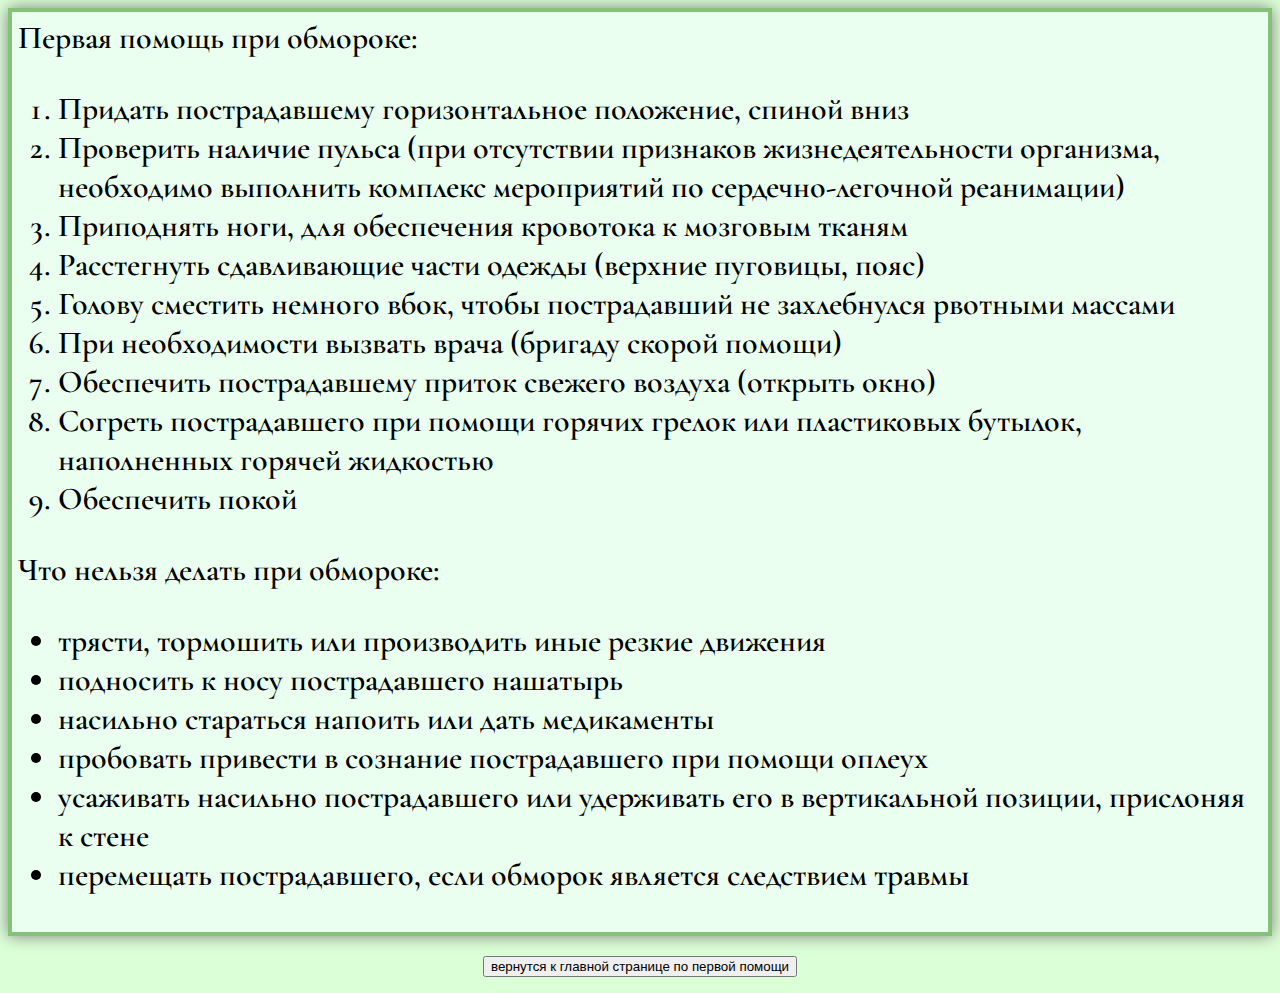
<file: Первая помощь при обмороке.html>
<html>
    <head>
       <title>первая помощь при обмороке</title> 
       <style>
            @import url('https://fonts.googleapis.com/css2?family=Cormorant+Garamond:wght@500&display=swap');
            body{
                background-color: rgb(219, 255, 214);
                font-family: 'Cormorant Garamond';
                font-weight: 600;
            }
            #ramka{
                border: 4px solid rgb(132, 194, 124);
                background-color: rgb(234, 255, 239);
                padding: 6px;
                font-size: xx-large;
                box-shadow: 0px 0px 15px gray;
            }
            #button2{
                text-align: center;
            }
       </style>
    </head>
    <body>
        <div id="ramka">
            <div>Первая помощь при обмороке:</div>
            <ol>   
                <li>Придать пострадавшему горизонтальное положение, спиной вниз</li> 
                <li>Проверить наличие пульса (при отсутствии признаков жизнедеятельности организма, необходимо выполнить комплекс мероприятий по сердечно-легочной реанимации)</il>
                <li>Приподнять ноги, для обеспечения кровотока к мозговым тканям</li>
                <li>Расстегнуть сдавливающие части одежды (верхние пуговицы, пояс)</li>
                <li>Голову сместить немного вбок, чтобы пострадавший не захлебнулся рвотными массами</li>
                <li>При необходимости вызвать врача (бригаду скорой помощи)</li>
                <li>Обеспечить пострадавшему приток свежего воздуха (открыть окно)</li>
                <li>Согреть пострадавшего при помощи горячих грелок или пластиковых бутылок, наполненных горячей жидкостью</li>
                <li>Обеспечить покой</li>
            </ol>
            <div>Что нельзя делать при обмороке:</div>
            <ul><li>трясти, тормошить или производить иные резкие движения</li>
                <li>подносить к носу пострадавшего нашатырь</li>
                <li>насильно стараться напоить или дать медикаменты</li>
                <li>пробовать привести в сознание пострадавшего при помощи оплеух</li>
                <li>усаживать насильно пострадавшего или удерживать его в вертикальной позиции, прислоняя к стене</li>
                <li>перемещать пострадавшего, если обморок является следствием травмы</li>
            </ul>
        </div>
    </br>  
    </body>
    <form id="button2">
        <button formaction="Первая помощь(главная страница).html">вернутся к главной странице по первой помощи</button>
    </form>
</html>
</file>
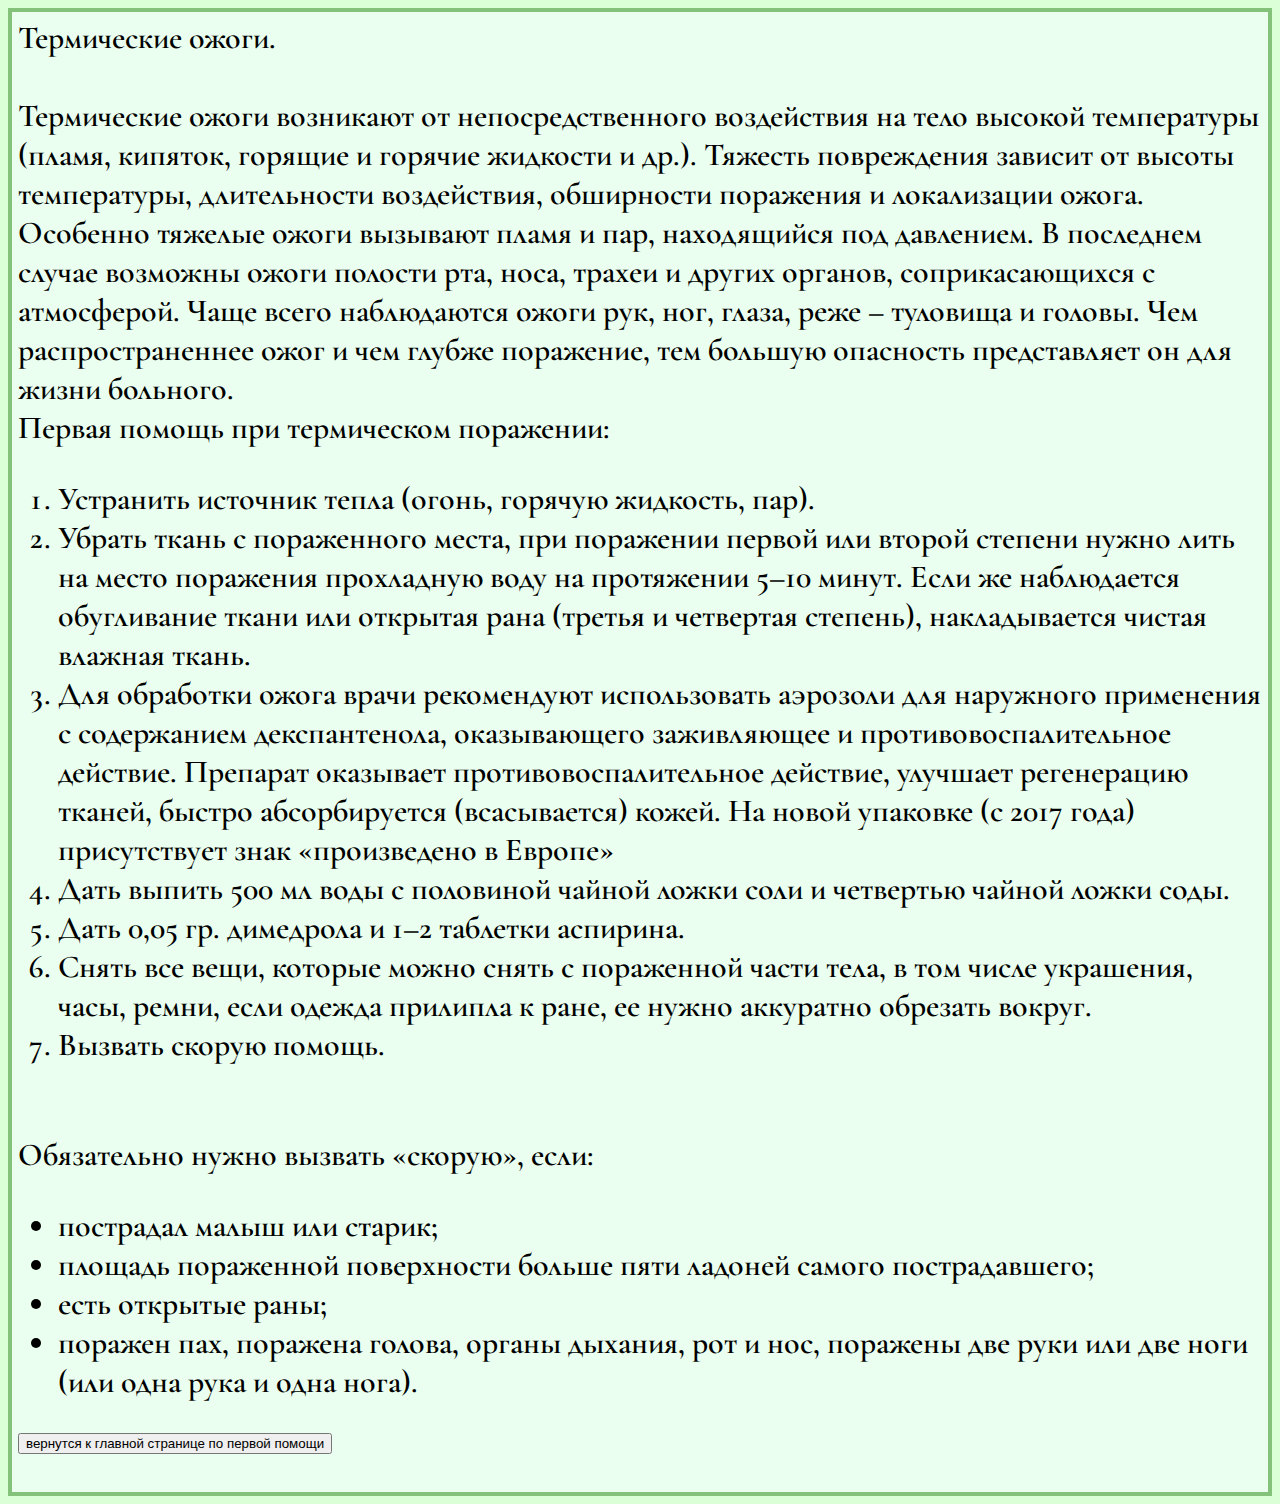
<file: Первая помощь при ожоге.html>
<html>
    <head>
        <title>первая помощь при ожоге</title>
        <style>
            @import url('https://fonts.googleapis.com/css2?family=Cormorant+Garamond:wght@500&display=swap');
            body{
                background-color: rgb(219, 255, 214);
                font-family: 'Cormorant Garamond';
                font-weight: 600;
            }
            .ramka{
                border: 4px solid rgb(132, 194, 124);
                background-color: rgb(234, 255, 239);
                padding: 6px;
                font-size: xx-large;
            }
        </style>
    </head>
    <body>
        <div class="ramka">
            <div>Термические ожоги.</br></br> Термические ожоги возникают от непосредственного воздействия на тело высокой температуры (пламя, кипяток, горящие и горячие жидкости и др.). Тяжесть повреждения зависит от высоты температуры, длительности воздействия, обширности поражения и локализации ожога. Особенно тяжелые ожоги вызывают пламя и пар, находящийся под давлением. В последнем случае возможны ожоги полости рта, носа, трахеи и других органов, соприкасающихся с атмосферой. Чаще всего наблюдаются ожоги рук, ног, глаза, реже – туловища и головы. Чем распространеннее ожог и чем глубже поражение, тем большую опасность представляет он для жизни больного.</div>
        <div>Первая помощь при термическом поражении:<div>
        <ol>
            <li>Устранить источник тепла (огонь, горячую жидкость, пар).</li>
            <li>Убрать ткань с пораженного места, при поражении первой или второй степени нужно лить на место поражения прохладную воду на протяжении 5–10 минут. Если же наблюдается обугливание ткани или открытая рана (третья и четвертая степень), накладывается чистая влажная ткань.</li>
            <li>Для обработки ожога врачи рекомендуют использовать аэрозоли для наружного применения с содержанием декспантенола, оказывающего заживляющее и противовоспалительное действие. Препарат оказывает противовоспалительное действие, улучшает регенерацию тканей, быстро абсорбируется (всасывается) кожей. На новой упаковке (с 2017 года) присутствует знак «произведено в Европе»</li>
            <li>Дать выпить 500 мл воды с половиной чайной ложки соли и четвертью чайной ложки соды.</li>
            <li>Дать 0,05 гр. димедрола и 1–2 таблетки аспирина.</li>
            <li>Снять все вещи, которые можно снять с пораженной части тела, в том числе украшения, часы, ремни, если одежда прилипла к ране, ее нужно аккуратно обрезать вокруг.</li>
            <li>Вызвать скорую помощь.</li></ol>
            </br>
            <div>Обязательно нужно вызвать «скорую», если:</div>
            <ul>
                <li>пострадал малыш или старик;</li>
                <li>площадь пораженной поверхности больше пяти ладоней самого пострадавшего;</li>
                <li>есть открытые раны;</li>
                <li>поражен пах, поражена голова, органы дыхания, рот и нос, поражены две руки или две ноги (или одна рука и одна нога).</li></ul>
        </div>
    </body>
    <form id="button2">
        <button formaction="Первая помощь(главная страница).html">вернутся к главной странице по первой помощи</button>
    </form>
</html>
</file>
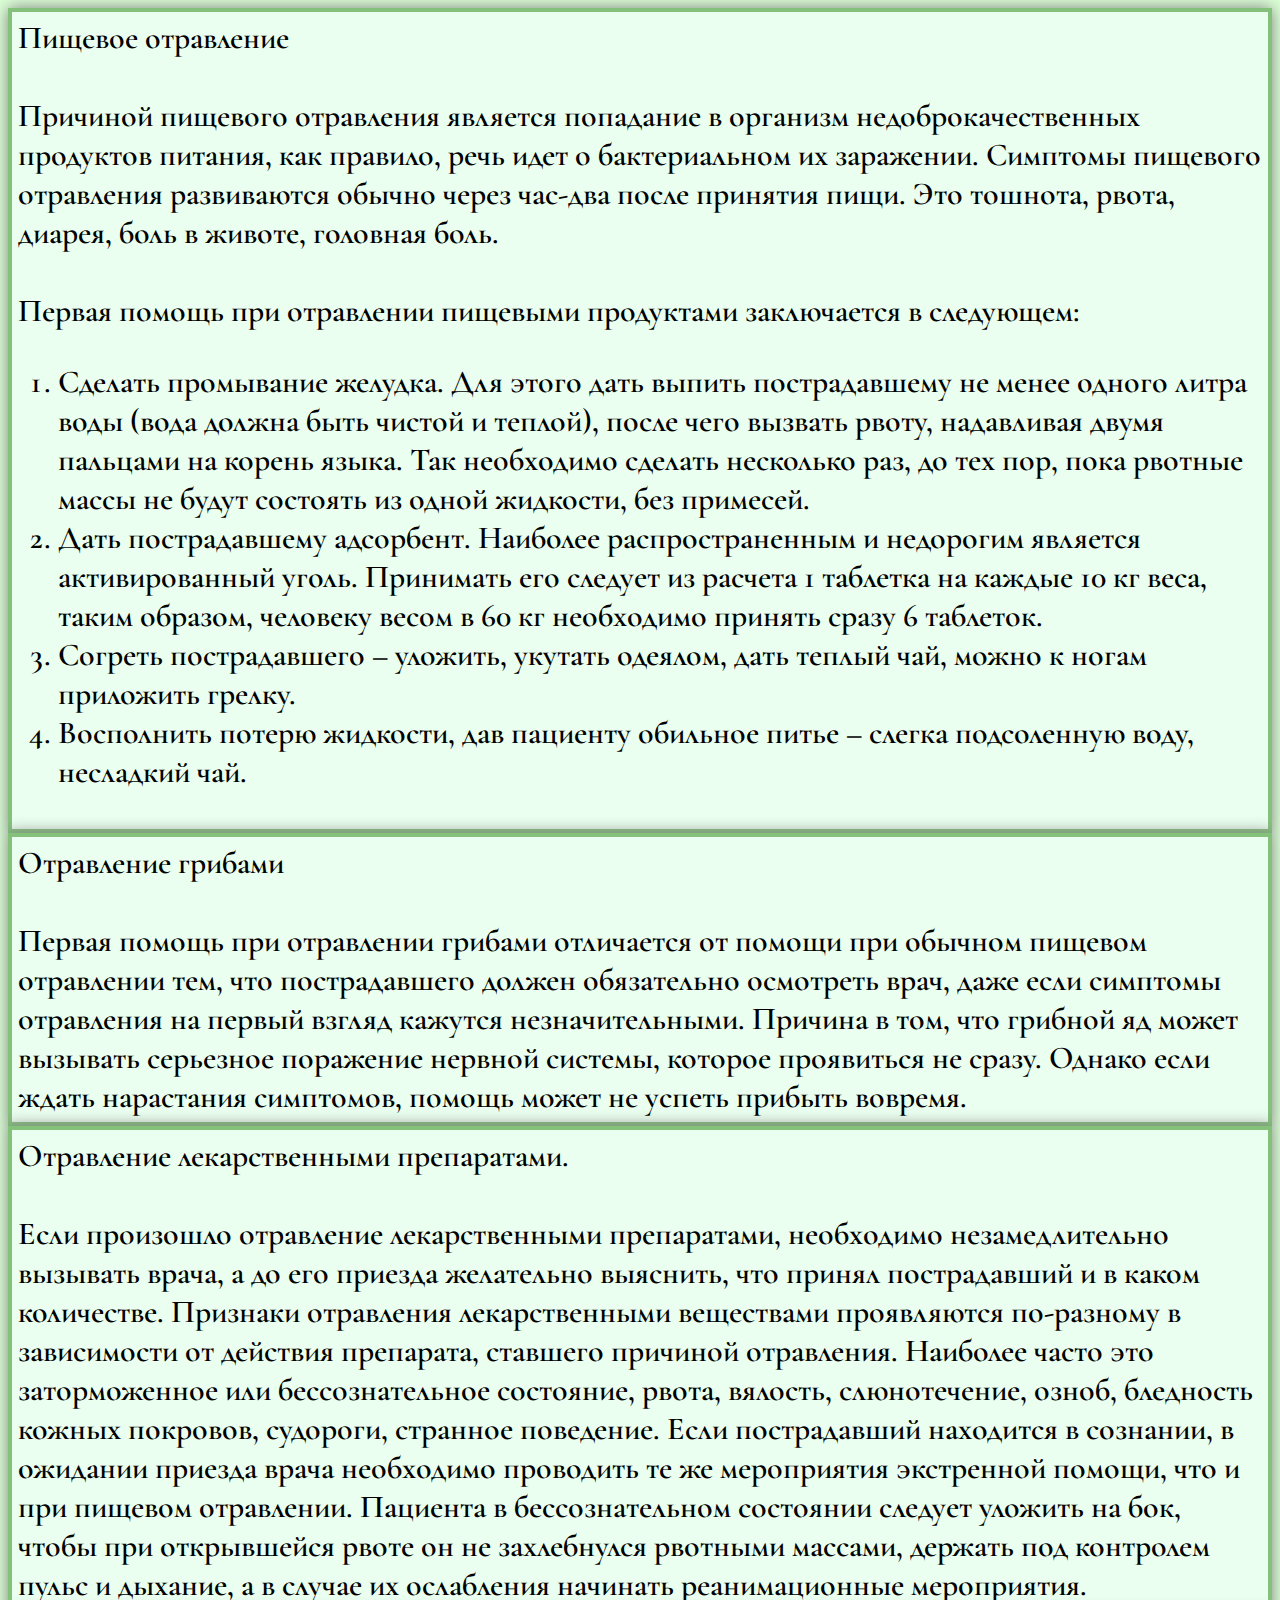
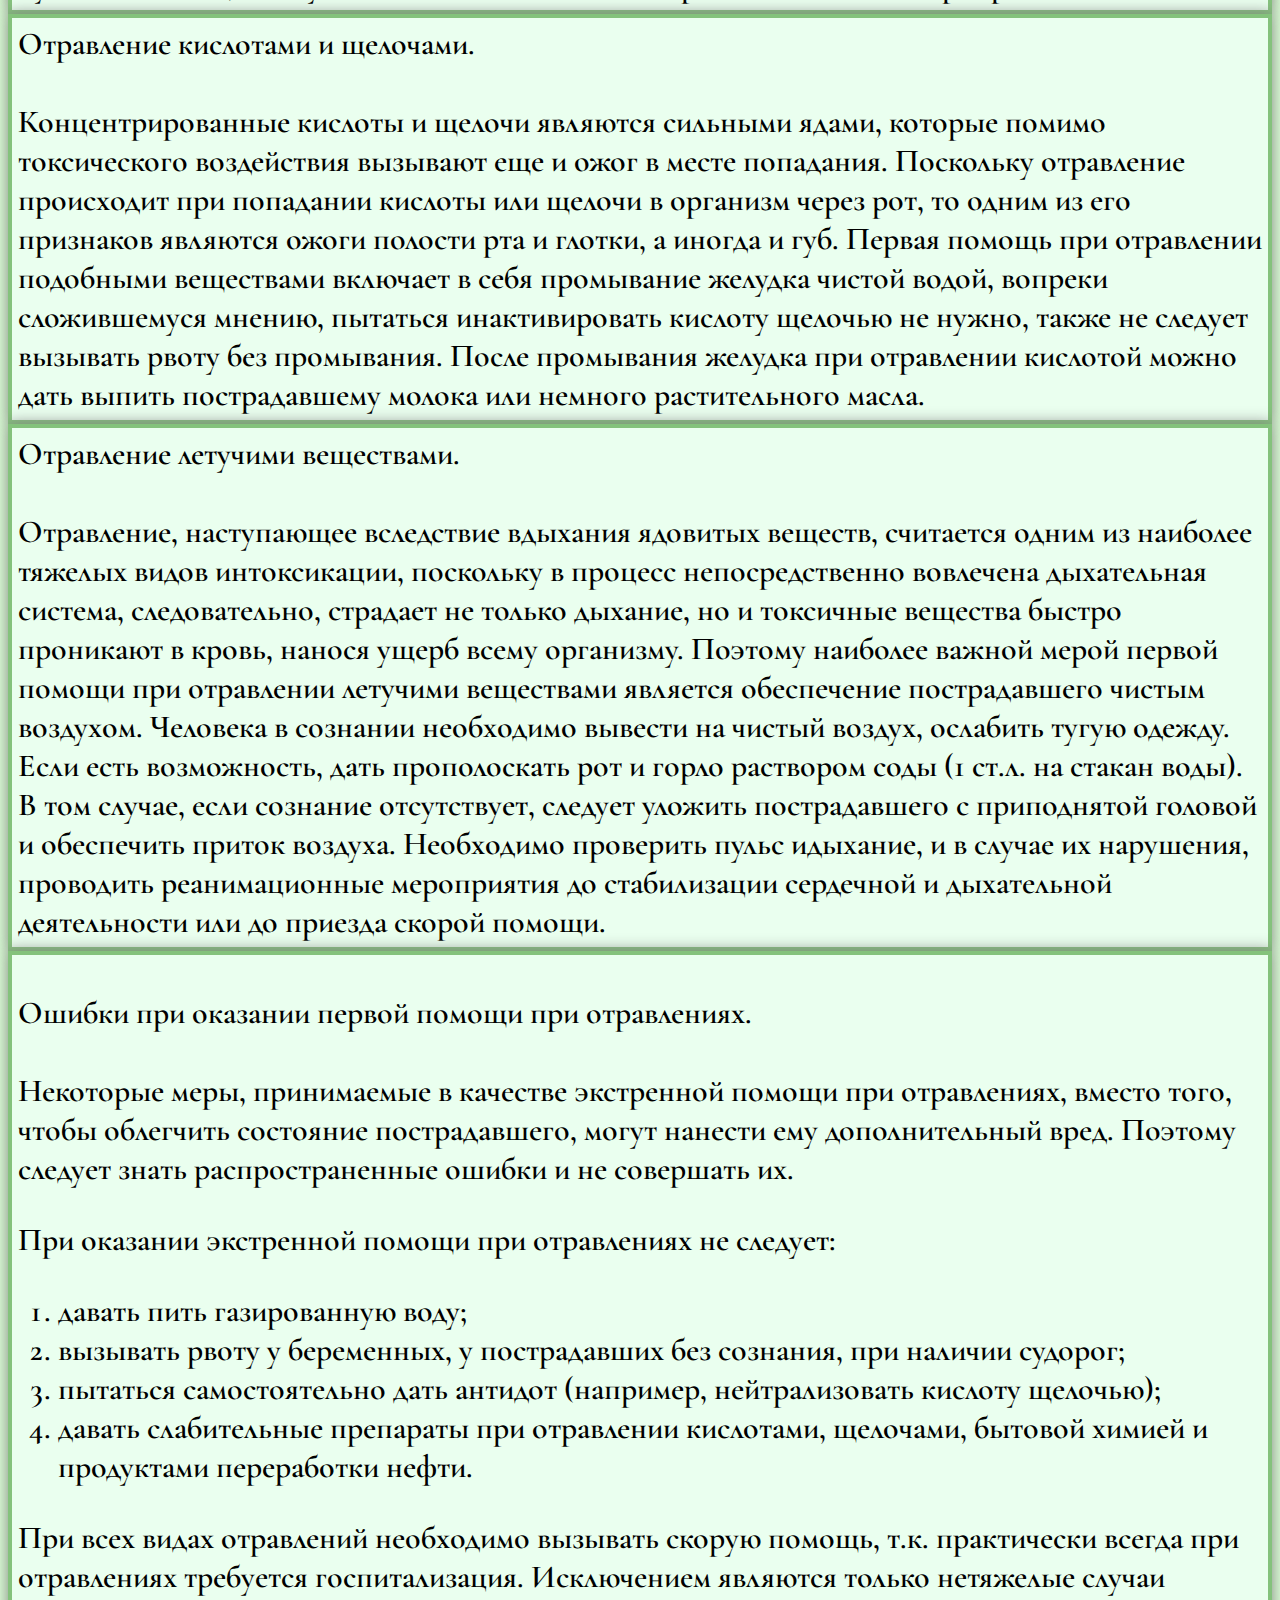
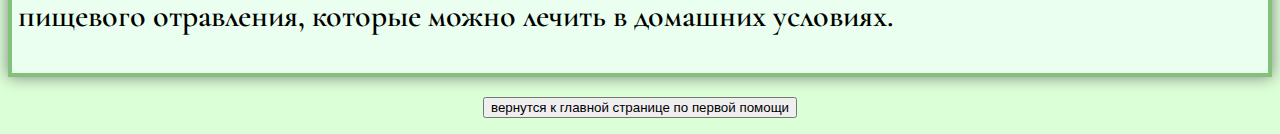
<file: Первая помощь при отравлении.html>
<html>
    <head>
        <title>первая помощь при отравлении</title>
        <style>
            @import url('https://fonts.googleapis.com/css2?family=Cormorant+Garamond:wght@500&display=swap');
            body{
                background-color: rgb(219, 255, 214);
                font-family: 'Cormorant Garamond';
                font-weight: 600;
            }
            #button2{
                text-align: center;
            }
            .ramka{
                border: 4px solid rgb(132, 194, 124);
                background-color: rgb(234, 255, 239);
                padding: 6px;
                font-size: xx-large;
                box-shadow: 0px 0px 15px gray;
            }
        </style>
    </head>
    <body>
        <div class="ramka">
            <div>Пищевое отравление</div>
            </br>
                <div>Причиной пищевого отравления является попадание в организм недоброкачественных продуктов питания, как правило, речь идет о бактериальном их заражении. Симптомы пищевого отравления развиваются обычно через час-два после принятия пищи. Это тошнота, рвота, диарея, боль в животе, головная боль. </br></br> Первая помощь при отравлении пищевыми продуктами заключается в следующем:</div>
                    <ol>
                        <li>Сделать промывание желудка. Для этого дать выпить пострадавшему не менее одного литра воды (вода должна быть чистой и теплой), после чего вызвать рвоту, надавливая двумя пальцами на корень языка. Так необходимо сделать несколько раз, до тех пор, пока рвотные массы не будут состоять из одной жидкости, без примесей.</li>
                        <li>Дать пострадавшему адсорбент. Наиболее распространенным и недорогим является активированный уголь. Принимать его следует из расчета 1 таблетка на каждые 10 кг веса, таким образом, человеку весом в 60 кг необходимо принять сразу 6 таблеток.</li>
                        <li>Согреть пострадавшего – уложить, укутать одеялом, дать теплый чай, можно к ногам приложить грелку.</li>
                        <li>Восполнить потерю жидкости, дав пациенту обильное питье – слегка подсоленную воду, несладкий чай.</li>
        </div>
        <div class="ramka">
            <div>Отравление грибами </br></br>Первая помощь при отравлении грибами отличается от помощи при обычном пищевом отравлении тем, что пострадавшего должен обязательно осмотреть врач, даже если симптомы отравления на первый взгляд кажутся незначительными. Причина в том, что грибной яд может вызывать серьезное поражение нервной системы, которое проявиться не сразу. Однако если ждать нарастания симптомов, помощь может не успеть прибыть вовремя.</div>
        </div>
        <div class="ramka">Отравление лекарственными препаратами.</br></br> Если произошло отравление лекарственными препаратами, необходимо незамедлительно вызывать врача, а до его приезда желательно выяснить, что принял пострадавший и в каком количестве. Признаки отравления лекарственными веществами проявляются по-разному в зависимости от действия препарата, ставшего причиной отравления. Наиболее часто это заторможенное или бессознательное состояние, рвота, вялость, слюнотечение, озноб, бледность кожных покровов, судороги, странное поведение. Если пострадавший находится в сознании, в ожидании приезда врача необходимо проводить те же мероприятия экстренной помощи, что и при пищевом отравлении. Пациента в бессознательном состоянии следует уложить на бок, чтобы при открывшейся рвоте он не захлебнулся рвотными массами, держать под контролем пульс и дыхание, а в случае их ослабления начинать реанимационные мероприятия.</div>
        <div class="ramka">Отравление кислотами и щелочами.</br></br> Концентрированные кислоты и щелочи являются сильными ядами, которые помимо токсического воздействия вызывают еще и ожог в месте попадания. Поскольку отравление происходит при попадании кислоты или щелочи в организм через рот, то одним из его признаков являются ожоги полости рта и глотки, а иногда и губ. Первая помощь при отравлении подобными веществами включает в себя промывание желудка чистой водой, вопреки сложившемуся мнению, пытаться инактивировать кислоту щелочью не нужно, также не следует вызывать рвоту без промывания. После промывания желудка при отравлении кислотой можно дать выпить пострадавшему молока или немного растительного масла.</div>
        <div class="ramka">Отравление летучими веществами.</br></br> Отравление, наступающее вследствие вдыхания ядовитых веществ, считается одним из наиболее тяжелых видов интоксикации, поскольку в процесс непосредственно вовлечена дыхательная система, следовательно, страдает не только дыхание, но и токсичные вещества быстро проникают в кровь, нанося ущерб всему организму. Поэтому наиболее важной мерой первой помощи при отравлении летучими веществами является обеспечение пострадавшего чистым воздухом. Человека в сознании необходимо вывести на чистый воздух, ослабить тугую одежду. Если есть возможность, дать прополоскать рот и горло раствором соды (1 ст.л. на стакан воды). В том случае, если сознание отсутствует, следует уложить пострадавшего с приподнятой головой и обеспечить приток воздуха. Необходимо проверить пульс идыхание, и в случае их нарушения, проводить реанимационные мероприятия до стабилизации сердечной и дыхательной деятельности или до приезда скорой помощи.</div>
        <div class="ramka">
            <p>Ошибки при оказании первой помощи при отравлениях.</br></br> Некоторые меры, принимаемые в качестве экстренной помощи при отравлениях, вместо того, чтобы облегчить состояние пострадавшего, могут нанести ему дополнительный вред. Поэтому следует знать распространенные ошибки и не совершать их.</p>
            <p>При оказании экстренной помощи при отравлениях не следует:</p>
            <ol>
                <li>давать пить газированную воду;</li>
                <li>вызывать рвоту у беременных, у пострадавших без сознания, при наличии судорог;</li>
                <li>пытаться самостоятельно дать антидот (например, нейтрализовать кислоту щелочью);</li>
                <li>давать слабительные препараты при отравлении кислотами, щелочами, бытовой химией и продуктами переработки нефти.</li></ol>
            <p>При всех видах отравлений необходимо вызывать скорую помощь, т.к. практически всегда при отравлениях требуется госпитализация. Исключением являются только нетяжелые случаи пищевого отравления, которые можно лечить в домашних условиях.</p>
        </div>
    </br>
    </body>
    <form id="button2">
        <button formaction="Первая помощь(главная страница).html">вернутся к главной странице по первой помощи</button>
    </form>
</html>
</file>
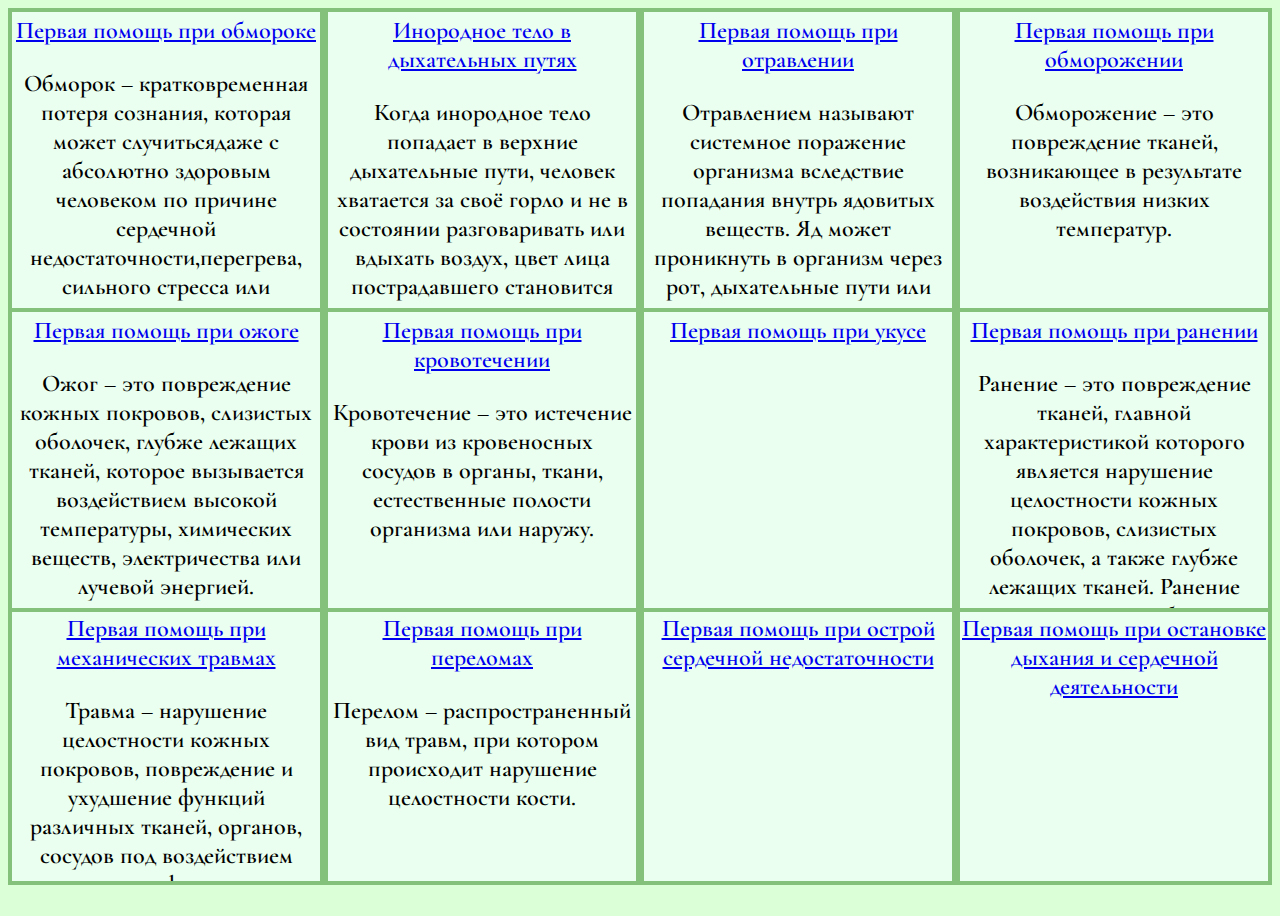
<file: Первая помощь(главная страница).html>
<html>
    <head>
        <title>первая помощь</title>
        <link rel="stylesheet" href="css.css"/>
    </head>
    <body>
        <div class="y">
            <div class="a"><a href="Первая помощь при обмороке.html">Первая помощь при обмороке</a><p>Обморок – кратковременная потеря сознания, которая может случитьсядаже с абсолютно здоровым человеком по причине сердечной недостаточности,перегрева, сильного стресса или кислородного голодания мозга</p></div>
            <div class="a"><a href="Инородное тело в дыхательных путях.html">Инородное тело в дыхательных путях</a><p>Когда инородное тело попадает в верхние дыхательные пути, человек хватается за своё горло и не в состоянии разговаривать или вдыхать воздух, цвет лица пострадавшего становится сине-красным.</p></div>
            <div class="a"><a href="Первая помощь при отравлении.html">Первая помощь при отравлении</a><p>Отравлением называют системное поражение организма вследствие попадания внутрь ядовитых веществ. Яд может проникнуть в организм через рот, дыхательные пути или кожные покровы.</p></div>
            <div class="a"><a href="Первая помощь при обморожении.html">Первая помощь при обморожении</a><p>Обморожение – это повреждение тканей, возникающее в результате воздействия низких температур.</p></div>
        </div>
        <div class="y">
            <div class="c"><a href="Первая помощь при ожоге.html">Первая помощь при ожоге</a><p>Ожог – это повреждение кожных покровов, слизистых оболочек, глубже лежащих тканей, которое вызывается воздействием высокой температуры, химических веществ, электричества или лучевой энергией.</p></div>
            <div class="c"><a href="Первая помощь при кровотечении.html">Первая помощь при кровотечении</a><p>Кровотечение – это истечение крови из кровеносных сосудов в органы, ткани, естественные полости организма или наружу.</p></div>
            <div class="c"><a href="Первая помощь при укусе.html">Первая помощь при укусе</a></div>
            <div class="c"><a href="Первая помощь при ранении.html">Первая помощь при ранении</a><p>Ранение – это повреждение тканей, главной характеристикой которого является нарушение целостности кожных покровов, слизистых оболочек, а также глубже лежащих тканей. Ранение сопровождается болью, кровотечением и зиянием.</p></div>
        </div>
        <div class="y">
            <div class="d"><a href="Первая помощь при механических травмах.html">Первая помощь при механических травмах</a>            <p>Травма – нарушение целостности кожных покровов, повреждение и ухудшение функций различных тканей, органов, сосудов под воздействием внешних факторов.</p></div>
            <div class="d"><a href="Первая помощь при переломах.html">Первая помощь при переломах</a><p>Перелом – распространенный вид травм, при котором происходит нарушение целостности кости.</p></div>
            <div class="d"><a href="Первая помощь при острой сердечной недостаточности.html">Первая помощь при острой сердечной недостаточности</a></div>
            <div class="d"><a href="Первая помощь при остановке дыхания и сердечной деятельности.html">Первая помощь при остановке дыхания и сердечной деятельности</a></div>
        </div>
    </body>
</html>
</file>
<file: style3.css>
body{
    background-image: linear-gradient(palegoldenrod,rgb(0, 255, 229));   }
    #pan{text-align: center;
        border: 6px solid rgb(255, 247, 0);
        background-color: rgb(0, 119, 149);

        }
#b{
    margin: 20px 0px 20px 500px;
    width: 40%;
    height: auto;
    border: 10px solid rgb(0, 117, 147);
    background: linear-gradient(180deg, rgb(255, 191, 0), rgb(244, 255, 83));}
.header{
    font-size: 2rem;
    text-align: center;
    font-family: 'Rubik Glitch', cursive;                      
}

#dav{border: 10px solid rgb(0, 118, 148);
    margin: 50px 10px 20px 10px; 
    
    height:240px;
    font-family: 'Rubik Glitch', cursive;
    background: linear-gradient(200deg, rgb(255, 191, 0), rgb(244, 255, 83));
display: flex;
flex-direction: column;
text-align: center;
padding: 0px 0px 0px 10px;

width: 50%;
}
#lua{
    font-size: 20px;font-weight: bolder;

}
#op{
    border: 10px solid rgb(0, 119, 148);
    font-family: 'Rubik Glitch', cursive;
    margin: 50px 10px 20px 10px;
    padding: 10px 10px 10px 10px;
    font-size: 20px;
    font-weight: bolder;
    width: 50%;
        background: linear-gradient(30deg, rgb(255, 191, 0), rgb(244, 255, 83));}
#duv{
    display: flex;
    flex-direction: row;
    text-align: center;
    
}
.but{
    
    background-color: transparent;
    padding: 5px 5px 5px 5px;
     margin: 20px 20px 20px 20px;
    background-image: linear-gradient(140deg ,rgb(255, 191, 0), rgb(244, 255, 83));
    font-family: 'Rubik Glitch', cursive;
    font-weight: bolder;
}
.but:hover{

    cursor: pointer;

}
#var{text-align: center;}
</file>
<file: zadanie.css>
@import url('https://fonts.googleapis.com/css2?family=Bebas+Neue&family=Comfortaa:wght@300&family=Edu+QLD+Beginner&family=Finlandica&family=Gulzar&family=Inconsolata:wght@300&family=Oswald:wght@200&family=Splash&display=swap');
@import url('https://fonts.googleapis.com/css2?family=Bebas+Neue&family=Comfortaa:wght@300&family=Edu+QLD+Beginner&family=Finlandica&family=Gulzar&family=Inconsolata:wght@300&family=Oswald:wght@200;300&family=Splash&display=swap');
option{font-family: sans-serif;}
body{
    background: linear-gradient(to top, #ff5050 -2%, #00ff00 116%);
}
#a1{
    text-align: center;
    font-family: 'Bebas Neue', cursive;
    border: 5px groove chocolate;
    width: 300px;
       
}
#a2{
    font-family: 'Oswald', sans-serif;
    font-size: 18pt;
    color: ghostwhite;
    
   
}
#a3{
    display:flex;
    flex-direction: row;
    justify-content: center;
   

}
#a4{ flex: 1;
    margin: 10px 10px 10px 10px;
    box-shadow: 0px 0px 15px grey;
    border: 5px groove chocolate;
   

}
#a5{
    display:flex;
    flex-direction: row;
    justify-content: center;
}
#a6{
    height: 400 px;
    width: 500px;
    border: 5px groove chocolate;
}
a{color:whitesmoke;
    font-family: Comic Sans MS;
    
    text-align: left;
    font-size: 20pt;
}
#a7{display:flex;
    flex-direction: row;
    justify-content: center;}
 h1{text-align: center;
    font-size: 20pt;
color: whitesmoke;}
 #a8{display:flex;
    flex-direction: row;
    justify-content: center;
    font-size: 20pt;}
    #a9{display:flex;
        flex-direction: row;
        justify-content: center;
    font-size: 20pt;}
    #a10{border: 7px groove rgb(0, 238, 255);
        display:flex;
        flex-direction:column ;
        justify-content: center;
        width: 300px;
        margin:auto;

    }

    
    li{text-align: center;
        font-size: 30pt;
        font-family: 'Oswald', sans-serif;
        color: blue;
    }
    #a12{
        display: flex;
        flex-direction: row;

    }
    #a13{
        flex: 1;
        font-family: 'Oswald', sans-serif;
        font-size: 18pt;
        color: ghostwhite;
        margin: 10px 10px 10px 10px;
        box-shadow: 0px 0px 15px grey;
border: 5px groove chocolate;
     
    }
</file>
<file: ecologystyle.css>
body{
    background-image: linear-gradient(rgb(124, 150, 255),rgb(255, 255, 255),rgb(190, 255, 150));

    
}
#d1{
    font-family: 'Neucha', cursive;
    text-align: center;
    font-size: 33pt;
width: 50%;
}
#d2{
    text-align: center;
    font-family: 'Comfortaa', cursive;
    font-size: 20pt;
    
   
    
}
#fx{
    display: flex;
    flex-direction: column;
    align-content:center;
    align-items:center;
    height: 45%;
}
#text{
    font-size: 20.6pt;
    border: 5px inset grey;
    background-color: rgb(234, 255, 254);
    font-family: 'Nunito Sans', sans-serif;
    margin: 0 5 5 0;
    border-radius: 25px;
    flex: 1;
   
}
#text2{
    font-size: 20.6pt;
    font-family: 'Nunito Sans', sans-serif;
    border: 5px outset grey;
    height: auto;
    /* width: 50%; */
    margin: 5 0 0 5;
    background-color: rgb(214, 255, 214);
    border-radius: 25px;
   flex: 1;
}
#fx2{
   
    display: flex;
    flex-direction: row;
    align-items: stretch;
    align-content: stretch;
}
#vid{
    /* border: 5px inset grey; */
    height:100%;
    /* width: 50%; */
    margin: 5px 5px 0 0;
    border-radius: 25px;
    box-shadow: 0px 0px 10px rgb(77, 77, 77);
    flex: 1;
}
#fx1{
    display: flex;
    flex-direction: row;
    align-items: stretch;
    align-content: stretch;
}
#vid2{
    /* border: 5px inset grey; */
    height: 100%;
    /* width: 50%; */
    margin: 0 0 5 5;
    border-radius: 25px;
    box-shadow: 0px 0px 10px rgb(77, 77, 77);
    flex: 1;
}
.myvideo{
    height: 540px;
    width: 100%;
    border-radius: 20px;
}
#h1_2{
    text-align: center;
    font-family: 'Comfortaa', cursive;
    font-weight: 200;
}
#home{
    margin: 15;
    margin-left: auto;
    margin-right: auto;
    
    /*flex-grow: 40;*/
    
}
#send{
    font-family: 'Prosto One', cursive;
    height: 45px;
    width: 270px;
    font-size: 32px;
    background-color: rgb(226, 225, 225);
    text-align: center;
    border-radius: 20PX;
    margin:  0 0 0 252px;
    border-color: gray;
    border: 3px outset grey;
}
#send:active{
    border-color: transparent;
    background-color: transparent;

}


#send:hover{
    color: rgb(0, 160, 0);
    /* background-color: transparent;
    border-color: transparent; */
    border: 3px inset grey;
    background-color: rgb(209, 209, 209);
    font-size: 32px;
    text-align: center;
    
    box-shadow: 0px 0px 10px rgb(77, 77, 77);
}
#other{
    /* margin: 0px 0px 0px 200px; */
    font-family: 'Rubik', sans-serif;
    height: 45px;
    width: 250px;
    font-size: 30px;
   /* flex-grow: 10;*/
    border-radius: 30PX;
    text-align: center;
    padding: 0 0 0 10px;
    }
    
#knop{

    text-align: center;
    display: flex;
    flex-direction: row;
    align-items: center;
    align-content: center;
    
}
#other:hover{
color: rgb(0, 160, 0);
height: 65px;
border-color: transparent;

}
#other:active{

}
</file>
<file: objstyle.css>
body{
    background-color:rgb(41, 39, 39);
}

.hglav{
    font-size:  6rem;
    margin-right: 2rem;
    margin-top: 4rem;
    color: rgb(188, 235, 235);
}

.hglav2{
    font-size:  2rem;
    margin-right: 3rem;
    margin-top: 9rem;
    color: rgb(188, 235, 235);
}

.hglav3{
    font-size:  2rem;
    margin-right: 3rem;
    margin-top: 7rem;
    color: rgb(188, 235, 235);
}

.hglav3:hover{
    color: rgb(22, 163, 163);
}

.hglav2:hover{
    color: rgb(22, 163, 163);
}

.hglav:hover{
    color: rgb(22, 163, 163);
}

.txt1{
    font-size: 1.5rem;
    margin-left: 2rem;
    color: aliceblue;
}

.blocks, #blok1{
    width: 50%;
    border:1px solid;
    margin-top: 2.5rem;
    margin-left: 2.5rem;
    background: #f3f4f5;
    border-radius: 5rem;
}

.hglavmini{
    text-align: center;
    font-size: 12pt;
}

.text_fire{

color: #0e0d0d;
margin-left: 2.5rem;
margin-top: 1rem;
}

#cont1{
    display: flex;
    flex-direction: row;
    margin-right: 2rem;
}

#cont2{
    display: flex;
    flex-direction: row;
    margin-right: 2rem;
}

@import url(https://fonts.googleapis.com/css?family=Roboto:400,500,300,700);

* {
  font-family: Roboto;
}

.footer-distributed{
  background: #444;
  box-shadow: 0 1px 1px 0 rgba(0, 0, 0, 0.12);
  box-sizing: border-box;
  width: 100%;
  font: bold 16px sans-serif;
  text-align: left;
  padding: 50px 60px 40px;
  overflow: hidden;
}

section {
  width: 0%;
  display: inline-block;
  background: #ccc;
  height: 0rem;
  text-align: center;
  font-size: 22px;
  font-weight: 700;
  text-decoration: underline;
}



.footer-distributed .footer-left{
  float: left;
}

.footer-distributed h3{
  color:  #ffffff;
  font: normal 36px 'Roboto', cursive;
  margin: 0 0 10px;
}

.footer-distributed h3 span{
  color:  #5383d3;
}


.footer-distributed .footer-links{
  color:  #ffffff;
  margin: 0 0 10px;
  padding: 0;
}

.footer-distributed .footer-links a{
  display:inline-block;
  line-height: 1.8;
  text-decoration: none;
  color:  inherit;
}

.footer-distributed .footer-company-name{
  color:  #8f9296;
  font-size: 14px;
  font-weight: normal;
  margin: 0;
}


@media (max-width: 1000px) {

  .footer-distributed {
    font: bold 14px sans-serif;
  }

  .footer-distributed .footer-company-name{
    font-size: 12px;
  }

}

@media (max-width: 800px) {

  .footer-distributed{
    padding: 30px;
  }

  .footer-distributed .footer-left,
  .footer-distributed .footer-right{
    float: none;
    max-width: 300px;
    margin: 0 auto;
  }

  .footer-distributed .footer-left{
    margin-bottom: 40px;
  }}

.btn1{
    border: 6px solid rgb(177, 10, 10);
    background-color: rgb(177, 10, 10);
    position: fixed;
    left: 105rem;
    height: 6%;
    width: 3%;
    border-radius: 3rem;  
}

.btn2{
    border: 6px solid rgb(187, 19, 19);
    background-color:  rgb(177, 10, 10);
    position: fixed;
    left: 105rem;
    top: 55rem;
    width: 3%;
    height: 6%;
    border-radius: 3rem;  
}
</file>
<file: saveanimalsstyle.css>
@import url('https://fonts.googleapis.com/css2?family=Amatic+SC&display=swap');

body{
    background: linear-gradient(90deg, rgb(34, 255, 0),rgb(255, 99, 2));
}

.text1{
    font-family: 'Amatic SC', cursive;
    width: 330px;
    height: 80px;
    font-size: 40pt;
    margin-left: 0%;
    text-align: center;
    border-radius: 80px;
    

}

.text2{
    font-family: 'Amatic SC', cursive;
    font-size: 20pt;
    margin-left: 93%;
    text-align: center;
    
}
.text2:hover{
    font-family: 'Amatic SC', cursive;
    font-size: 25pt;
    margin-left: 93%;
    text-align: center;}

.text3{
    font-family: 'Amatic SC', cursive;
    font-size: 23pt;
    border: 2px solid gold;
    width: 500px;
    height: 600px;
    background-color: lightgray
}

.text4{
    font-family: 'Amatic SC', cursive;
    font-size: 23pt;
}    
        

    
.fr1{
    display: flex;
    flex-direction: row;
}



    
a:visited {
    color:#666666;
    text-decoration:none
    }
    
a:hover {
    color:#339900;
    text-decoration: underline
    }

.info1{
    border: 5px solid gold;
    margin: 50px 30px 30px 20%;
    width: 500px;
    height: 320px;

}

.inf_1{
    border: 5px solid gold;
    background-image: url("1.jpg");
    width: 200px;
    height: 200px;
}

.info2{
    border: 5px solid gold;
    margin: 100px 30px 30px 50%;
    width: 500px;
    height: 300px;

}

.inf_2{
    border: 5px solid gold;
    background-image: url("2.png");
    width: 200px;
    height: 200px;
    background-size: 100%;
    background-repeat: no-repeat;
}

.info3{
    border: 5px solid gold;
    margin: 100px 30px 30px 35%; 
    width: 500px;
    height: 300px;

}

.inf_3{
    border: 5px solid gold;
    background-image: url("3.jfif");
    width: 200px;
    height: 135px;
    background-size: 100%;
    background-repeat: no-repeat;
}

.info4{
    border: 5px solid gold;
    margin: 100px 30px 30px 50%;
    width: 500px;
    height: 300px;

}

.inf_4{
    border: 5px solid gold;
    background-image: url("4.jfif");
    width: 300px;
    height: 200px;
    background-size: 100%;
    background-repeat: no-repeat;
}

.info5{
    border: 5px solid gold;
    margin: 100px 30px 30px 30%;
    width: 500px;
    height: 300px;

}

.inf_5{
    border: 5px solid gold;
    background-image: url("5.jfif");
    width: 300px;
    height: 200px;
    background-size: 100%;
    background-repeat: no-repeat;
}

.info6{
    border: 5px solid gold;
    margin: 100px 30px 30px 60%;
    width: 500px;
    height: 320px;

}

.inf_6{
    border: 5px solid gold;
    background-image: url("5.jpg");
    width: 300px;
    height: 200px;
    background-size: 100%;
    background-repeat: no-repeat;
}

.info7{
    border: 5px solid gold;
    margin: 100px 30px 30px 40%;
    width: 500px;
    height: 350px;

}

.inf_7{
    border: 5px solid gold;
    background-image: url("6.svg");
    width: 200px;
    height: 200px;
    background-size: 100%;
    background-repeat: no-repeat;
}

.info8{
    border: 5px solid gold;
    margin: 100px 30px 30px 20%;
    width: 500px;
    height: 350px;

}

.inf_8{
    border: 5px solid gold;
    background-image: url("8.jpg");
    width: 400px;
    height: 200px;
    background-size: 100%;
    background-repeat: no-repeat;
}
</file>
<file: css.css>
@import url('https://fonts.googleapis.com/css2?family=Cormorant+Garamond:wght@500&display=swap');
body{
    background-color: rgb(219, 255, 214);
    font-family: 'Cormorant Garamond';
    font-size: x-large;
    font-weight: 600;
}
.y{
    height: 300px;
    display: flex;
    flex-direction: row; 
    text-align: center;
    justify-content: center;
}
.a{
    border: 4px solid rgb(132, 194, 124);
    background-color: rgb(234, 255, 239);
    padding: 4px;
    width: 356px;
    height: 500px;
    overflow: hidden;
}
#b{
    border: 4px solid rgb(132, 194, 124);
    background-color: rgb(234, 255, 239);
    padding: 4px;
    width: 356px;
    height: 265px;
}
.c{
    border: 4px solid rgb(132, 194, 124);
    background-color: rgb(234, 255, 239);
    padding: 4px;
    width: 356px;
    height: 300px;
    overflow: hidden;
}
.d{
    border: 4px solid rgb(132, 194, 124);
    background-color: rgb(234, 255, 239);
    padding: 4px;
    width: 360px;
    height: 265px;
    padding: 2px;
    overflow: hidden;
}
#shadow{
    box-shadow: 0px 0px 15px gray;
}
</file>
